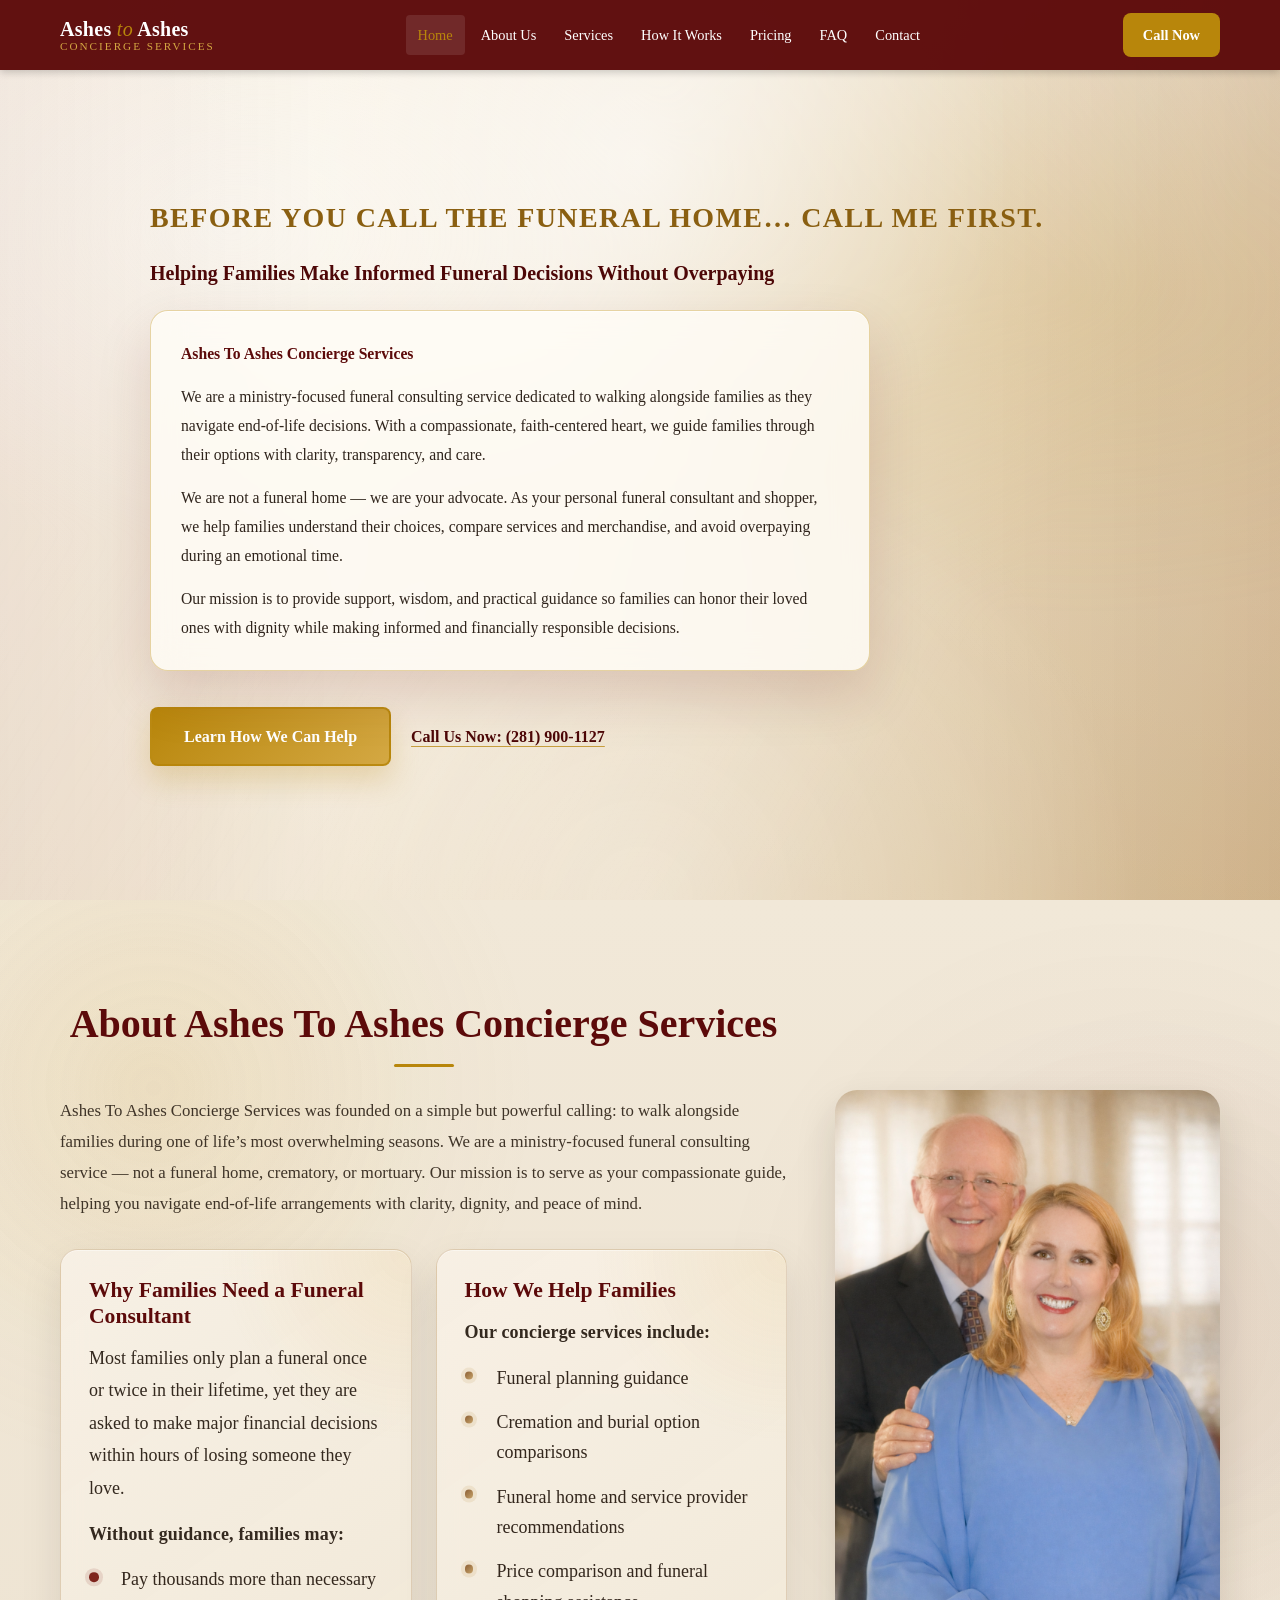
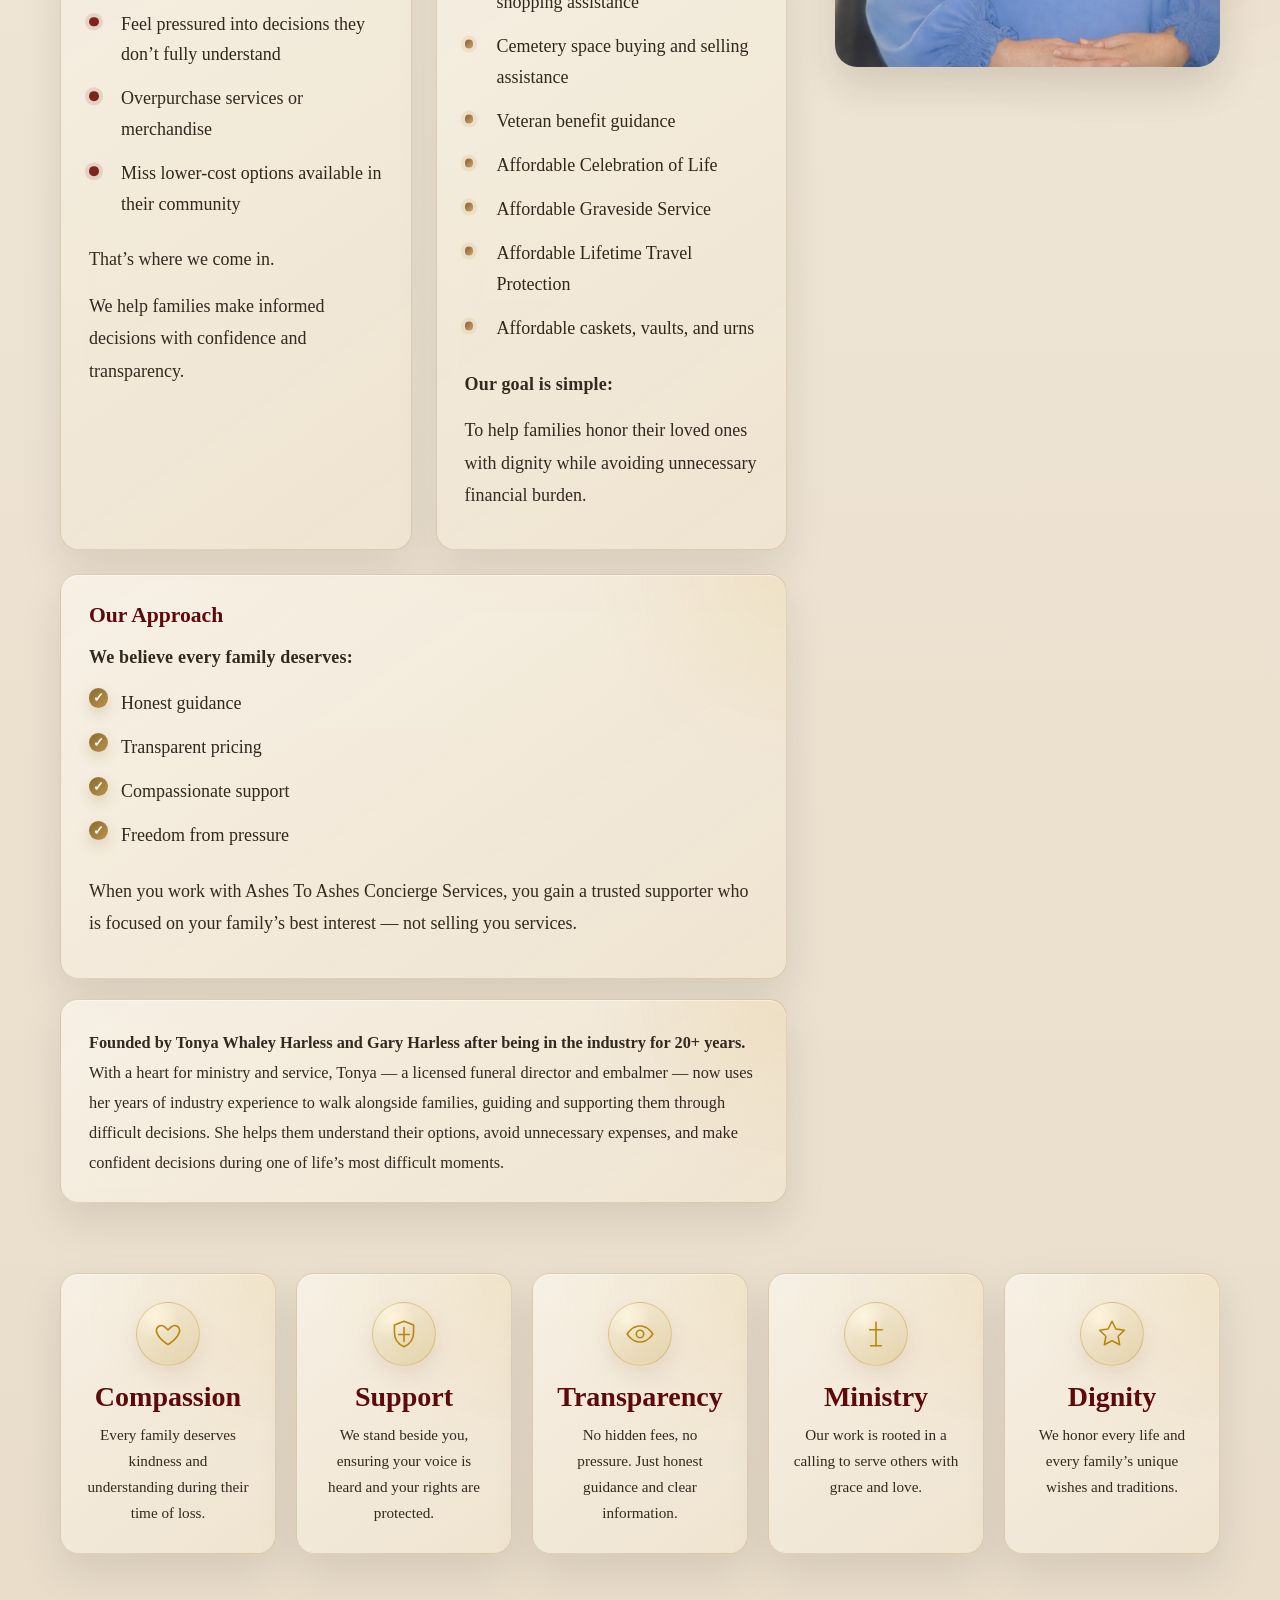
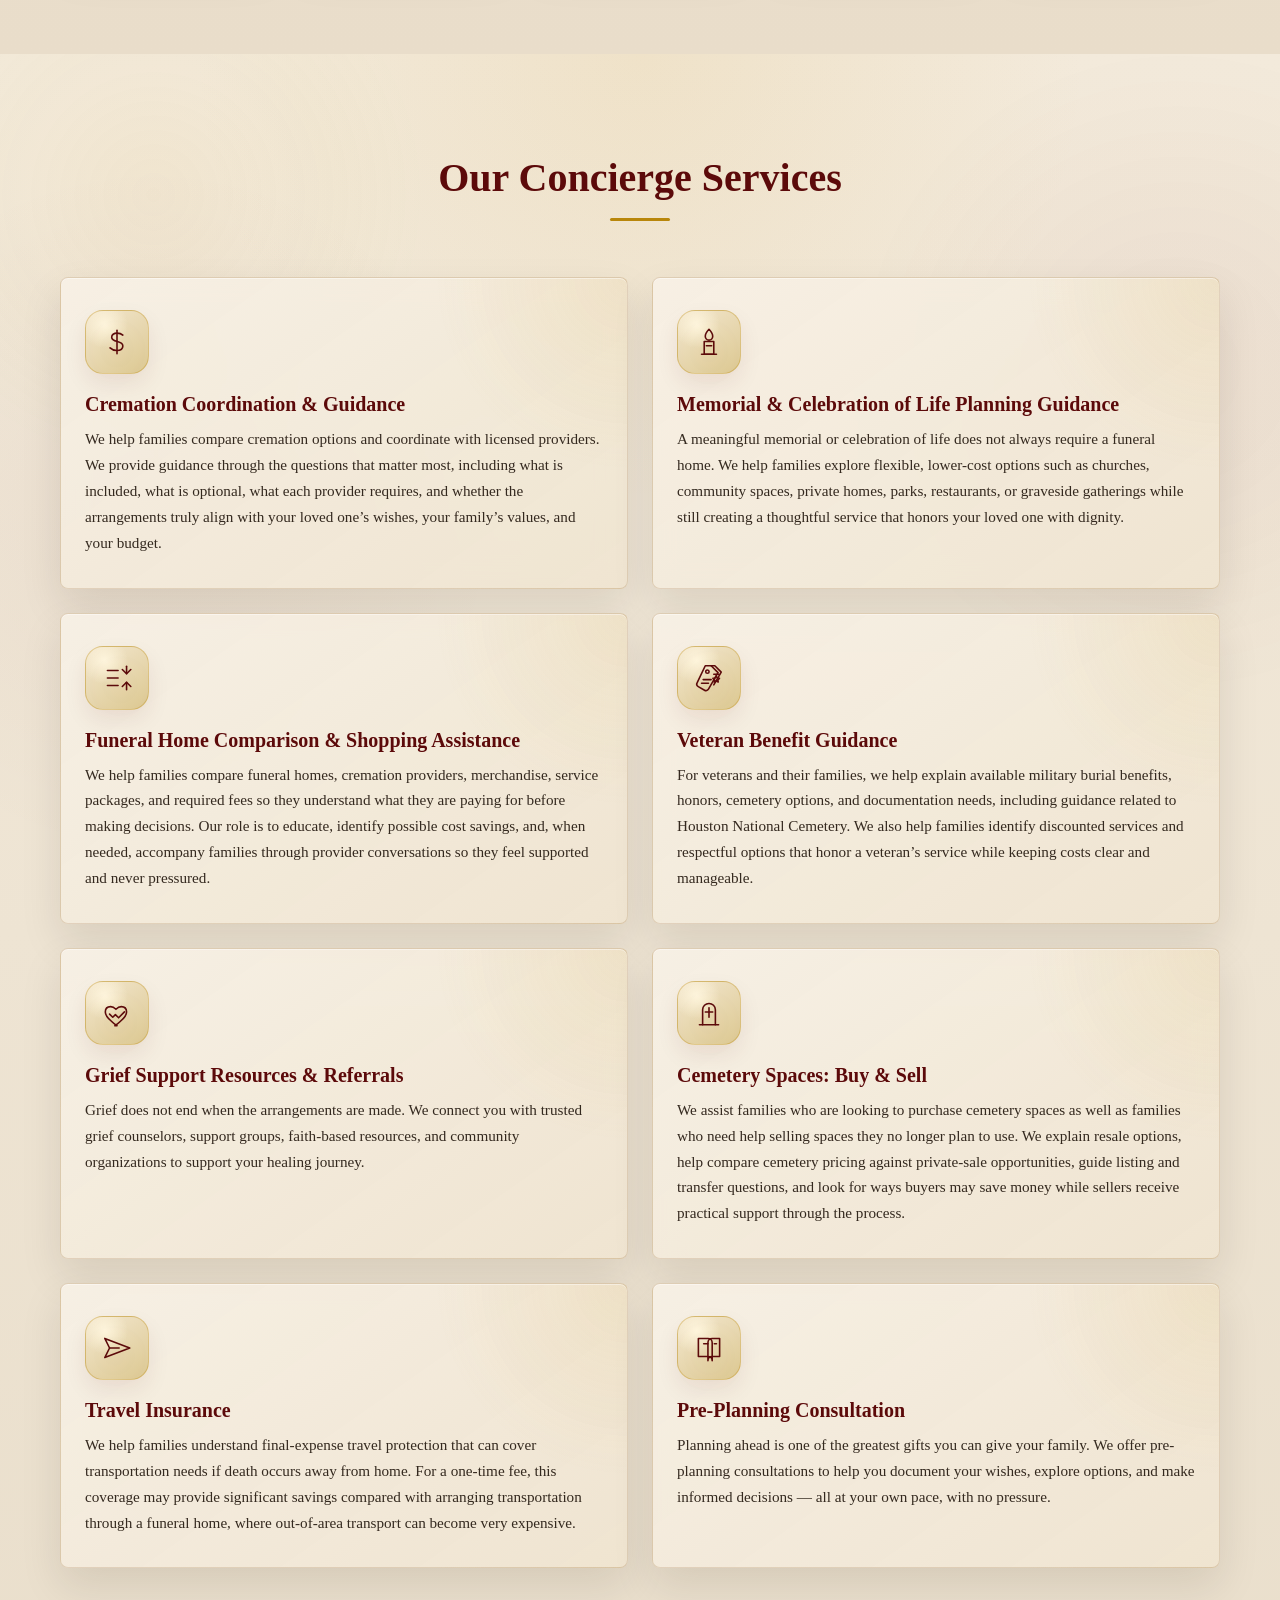
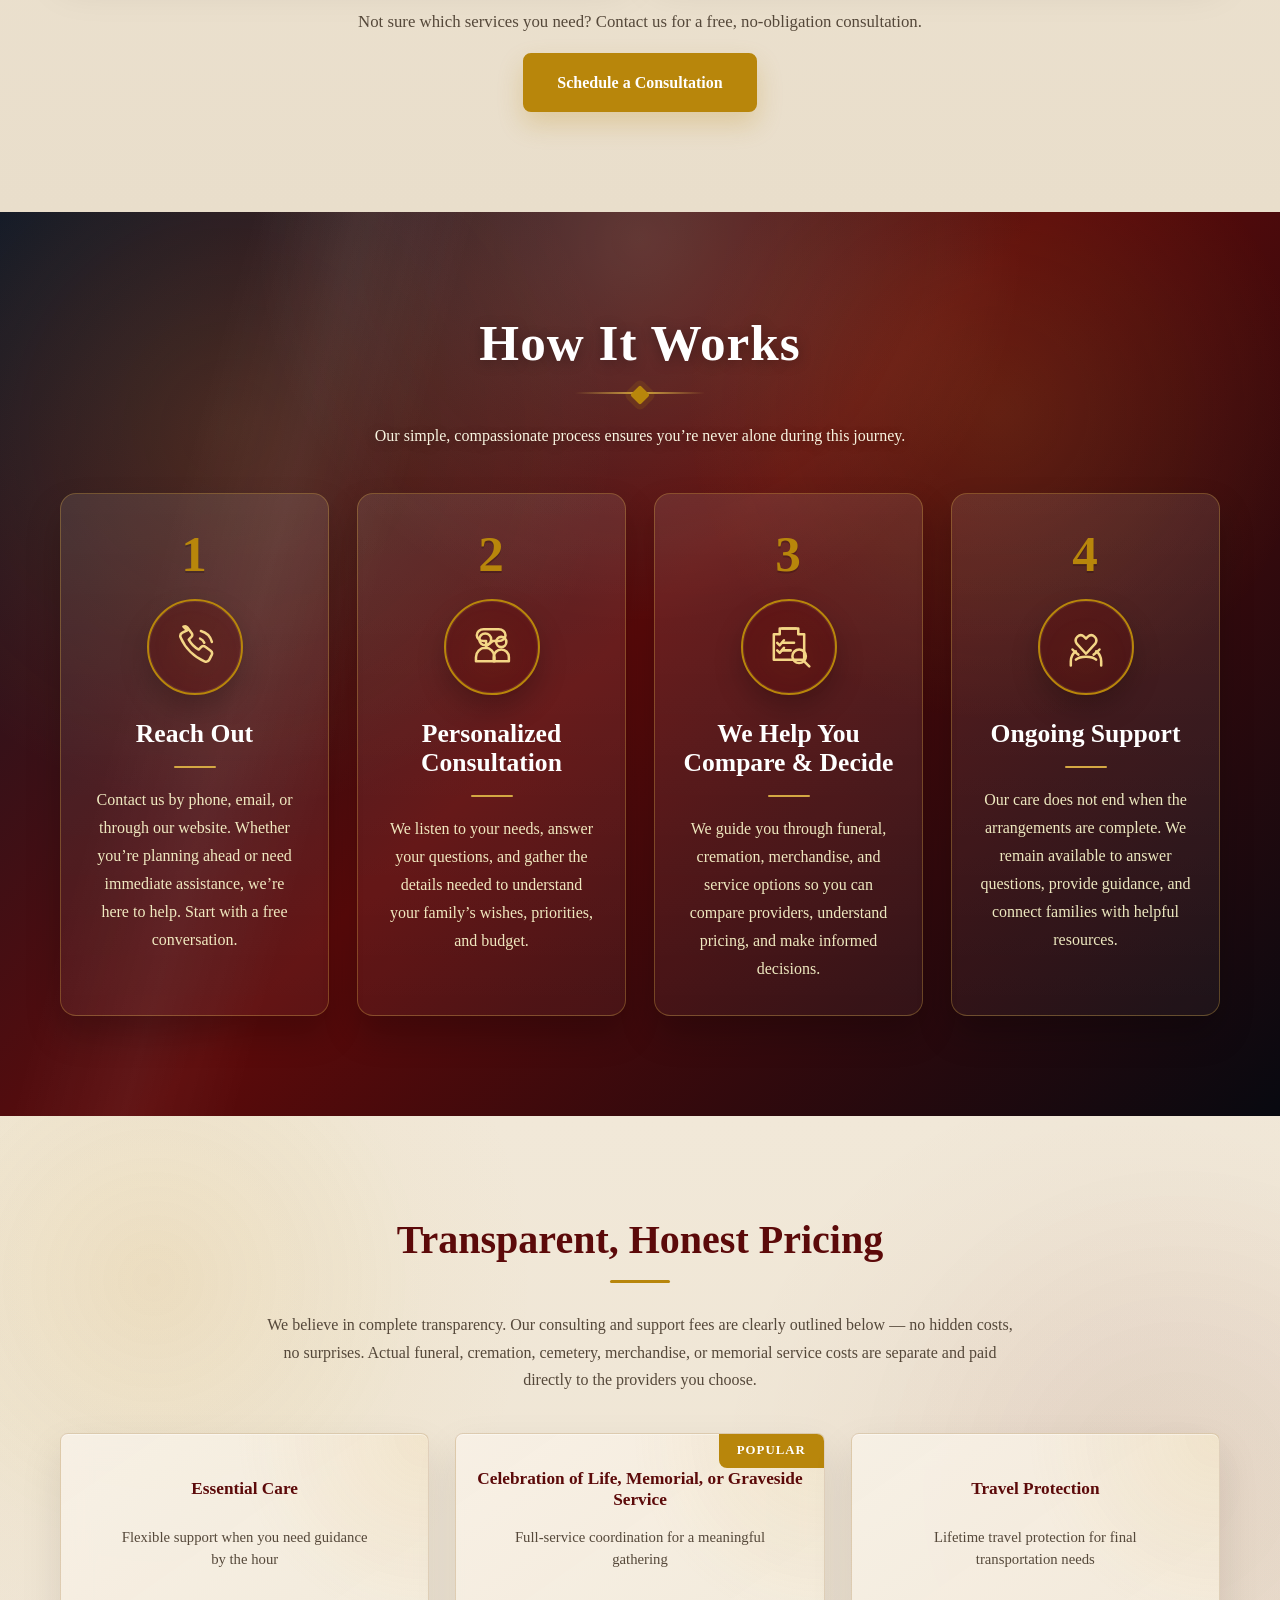
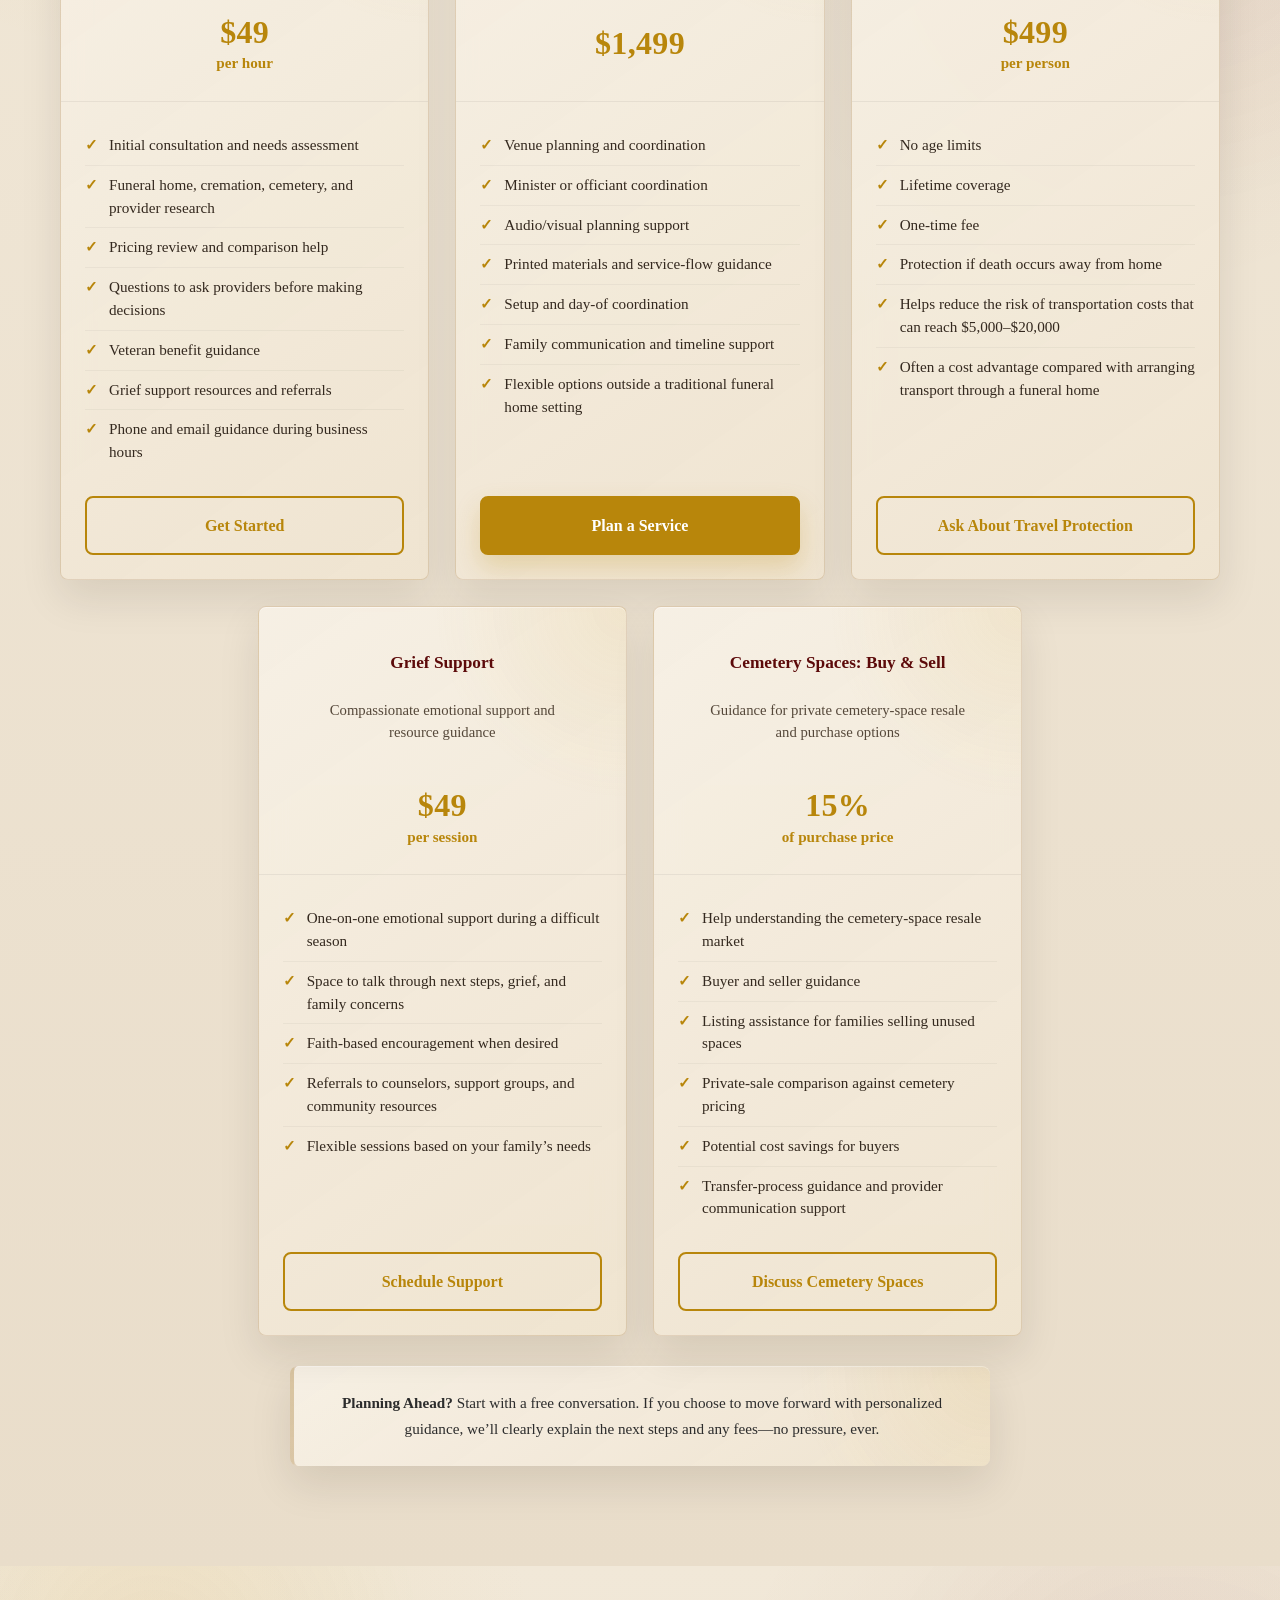
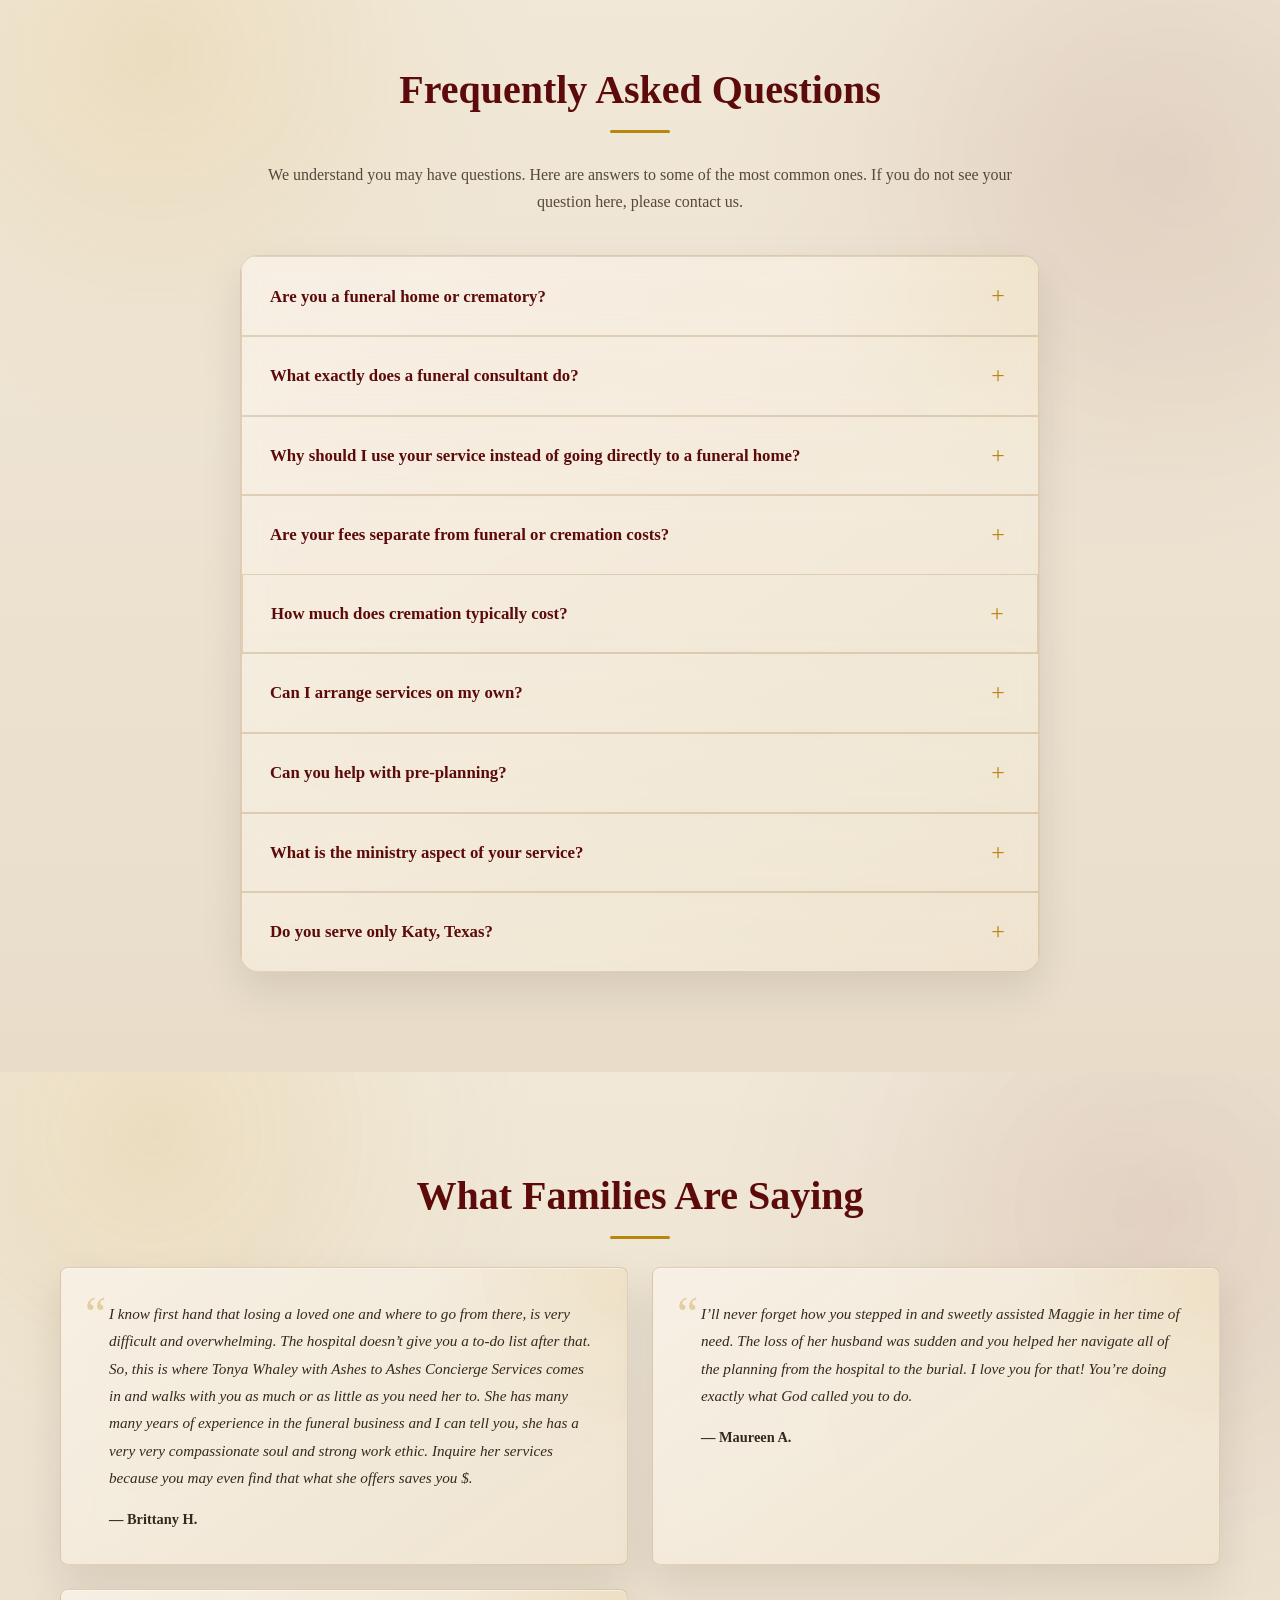
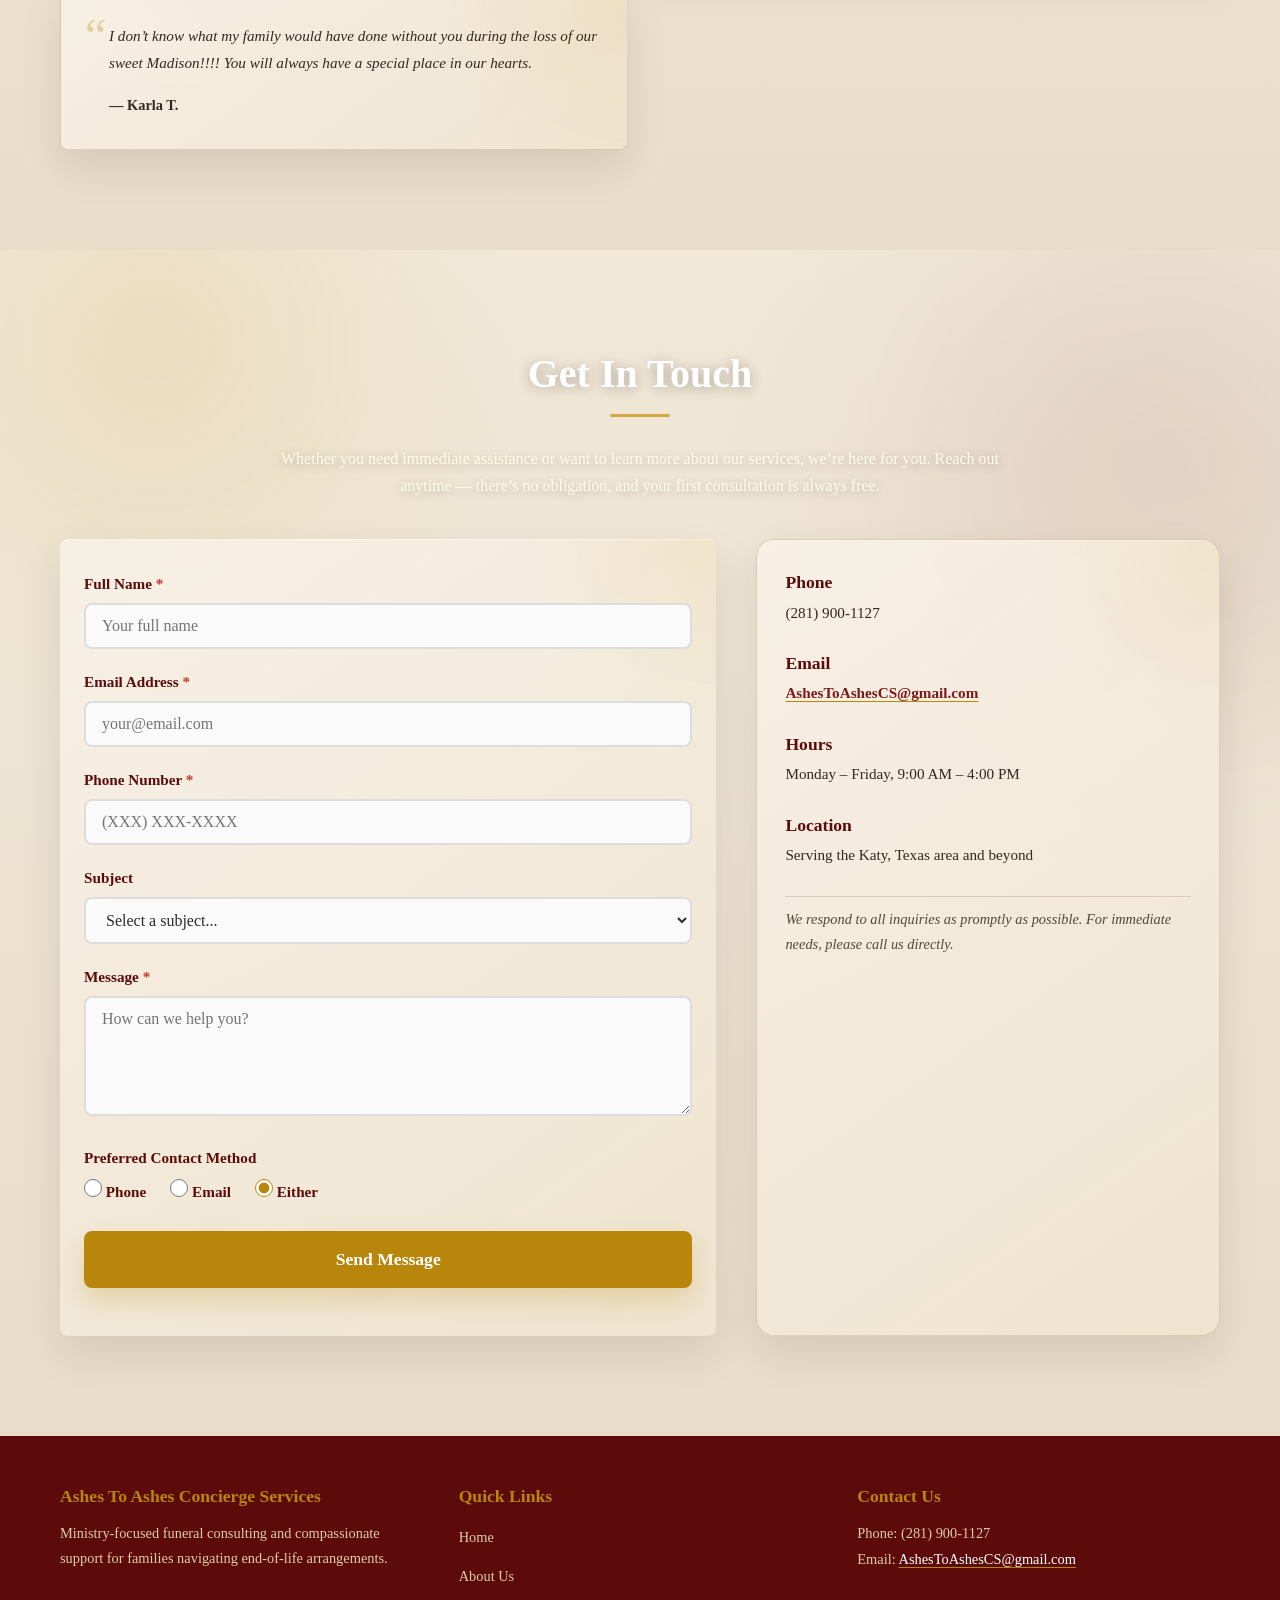
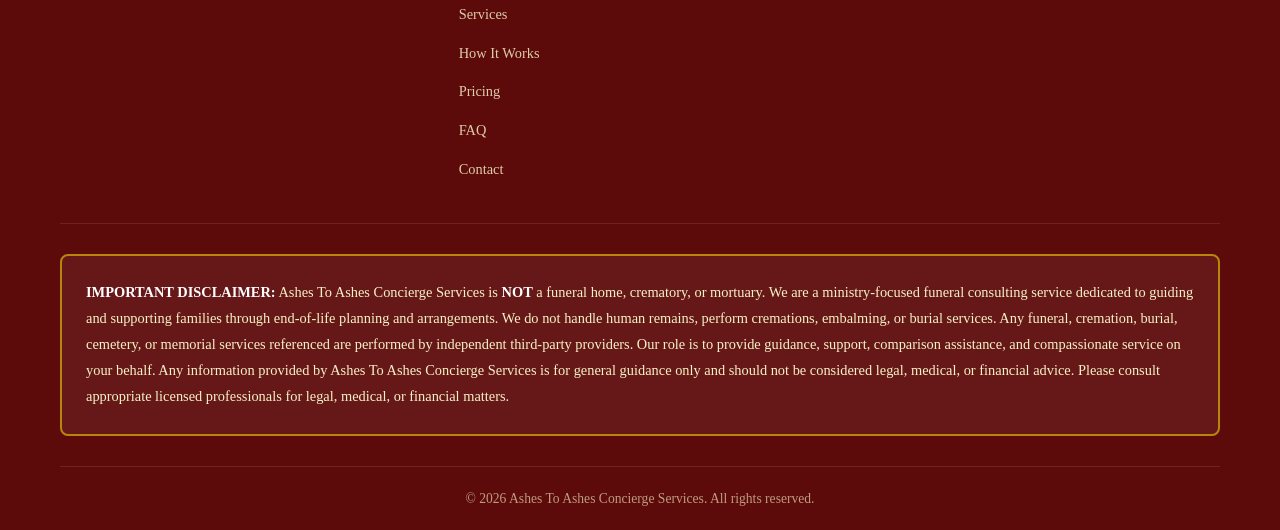
<file: index.html>
<!DOCTYPE html>
<html lang="en">
<head>
  <meta charset="UTF-8">
  <meta name="viewport" content="width=device-width, initial-scale=1.0">
  <meta
    name="description"
    content="Ashes To Ashes Concierge Services is a ministry-focused funeral consulting service dedicated to helping families navigate end-of-life decisions with clarity, compassion, transparency, and care. Serving the Katy, Texas area and beyond."
  >
  <meta
    name="keywords"
    content="funeral consulting, funeral concierge, end-of-life planning, cremation guidance, burial options, funeral shopping, Katy Texas, ministry support"
  >
  <meta name="author" content="Ashes To Ashes Concierge Services">
  <title>Ashes To Ashes Concierge Services — Funeral Consulting &amp; Ministry Support</title>
  <link rel="stylesheet" href="css/styles.css?v=20260508-zindex-fix">
</head>
<body>

  <!-- ========== HEADER / NAVIGATION ========== -->
  <header class="site-header" id="site-header">
    <nav class="navbar" aria-label="Main Navigation">
      <div class="nav-container">
        <a
          href="#home"
          class="nav-logo"
          aria-label="Ashes To Ashes Concierge Services - Home"
        >
          <span class="logo-text">Ashes <span class="logo-accent">to</span> Ashes</span>
          <span class="logo-sub">Concierge Services</span>
        </a>

        <button
          class="hamburger"
          id="hamburger"
          aria-label="Toggle navigation menu"
          aria-expanded="false"
        >
          <span class="hamburger-line"></span>
          <span class="hamburger-line"></span>
          <span class="hamburger-line"></span>
        </button>

        <ul class="nav-links" id="nav-links" role="menubar">
          <li role="none"><a href="#home" class="nav-link active" role="menuitem">Home</a></li>
          <li role="none"><a href="#about" class="nav-link" role="menuitem">About Us</a></li>
          <li role="none"><a href="#services" class="nav-link" role="menuitem">Services</a></li>
          <li role="none"><a href="#how-it-works" class="nav-link" role="menuitem">How It Works</a></li>
          <li role="none"><a href="#pricing" class="nav-link" role="menuitem">Pricing</a></li>
          <li role="none"><a href="#faq" class="nav-link" role="menuitem">FAQ</a></li>
          <li role="none"><a href="#contact" class="nav-link" role="menuitem">Contact</a></li>
        </ul>

        <a href="#contact" class="nav-cta" aria-label="Contact us">Call Now</a>
      </div>
    </nav>
  </header>

  <main>

    <!-- ========== HERO / HOME SECTION ========== -->
    <section class="hero" id="home">
  <div class="hero-overlay"></div>
  <div class="hero-content">
    <p class="hero-tagline">Before You Call the Funeral Home… Call Me First.</p>

    <h1 class="hero-headline">
      Helping Families Make Informed Funeral Decisions Without Overpaying
    </h1>

    <div class="hero-copy-wrap">

      <div class="hero-highlight-card">
            <p><strong>Ashes To Ashes Concierge Services</strong></p>
            <p>
                We are a ministry-focused funeral consulting service dedicated to walking alongside families as they navigate end-of-life decisions. With a compassionate, faith-centered heart, we guide families through their options with clarity, transparency, and care.
            </p>
            <p>
                We are not a funeral home — we are your advocate. As your personal funeral consultant and shopper, we help families understand their choices, compare services and merchandise, and avoid overpaying during an emotional time.
            </p>
            <p>
                Our mission is to provide support, wisdom, and practical guidance so families can honor their loved ones with dignity while making informed and financially responsible decisions.
            </p>
      </div>
    </div>

    <div class="hero-ctas">
      <a href="#services" class="btn btn-primary">Learn How We Can Help</a>
      <span class="hero-phone-link">Call Us Now: (281) 900-1127</span>
    </div>
  </div>
</section>

    <!-- ========== ABOUT US SECTION ========== -->
  <section class="section section-about" id="about">
  <div class="container">
    <div class="about-grid">
      <div class="about-text">
        <h2 class="section-heading">About Ashes To Ashes Concierge Services</h2>

        <p class="about-intro">
          Ashes To Ashes Concierge Services was founded on a simple but powerful calling:
          to walk alongside families during one of life’s most overwhelming seasons.
          We are a ministry-focused funeral consulting service — not a funeral home,
          crematory, or mortuary. Our mission is to serve as your compassionate guide,
          helping you navigate end-of-life arrangements with clarity, dignity, and peace of mind.
        </p>

        <div class="about-card-grid">
          <article class="about-card">
            <h3>Why Families Need a Funeral Consultant</h3>
            <p>
              Most families only plan a funeral once or twice in their lifetime, yet they are
              asked to make major financial decisions within hours of losing someone they love.
            </p>

            <p class="card-label">Without guidance, families may:</p>
            <ul class="about-list about-list-accent">
              <li>Pay thousands more than necessary</li>
              <li>Feel pressured into decisions they don’t fully understand</li>
              <li>Overpurchase services or merchandise</li>
              <li>Miss lower-cost options available in their community</li>
            </ul>

            <p>That’s where we come in.</p>
            <p>We help families make informed decisions with confidence and transparency.</p>
          </article>

          <article class="about-card">
            <h3>How We Help Families</h3>
            <p class="card-label">Our concierge services include:</p>
            <ul class="about-list about-list-soft">
              <li>Funeral planning guidance</li>
              <li>Cremation and burial option comparisons</li>
              <li>Funeral home and service provider recommendations</li>
              <li>Price comparison and funeral shopping assistance</li>
              <li>Cemetery space buying and selling assistance</li>
              <li>Veteran benefit guidance</li>
              <li>Affordable Celebration of Life</li>
              <li>Affordable Graveside Service</li>
              <li>Affordable Lifetime Travel Protection</li>
              <li>Affordable caskets, vaults, and urns</li>
            </ul>

            <p class="card-label">Our goal is simple:</p>
            <p>
              To help families honor their loved ones with dignity while avoiding unnecessary
              financial burden.
            </p>
          </article>
        </div>

        <article class="about-card about-card-full">
          <h3>Our Approach</h3>
          <p class="card-label">We believe every family deserves:</p>

          <ul class="about-list about-list-check">
            <li>Honest guidance</li>
            <li>Transparent pricing</li>
            <li>Compassionate support</li>
            <li>Freedom from pressure</li>
          </ul>

          <p>
            When you work with Ashes To Ashes Concierge Services, you gain a trusted supporter
            who is focused on your family’s best interest — not selling you services.
          </p>
        </article>

        <article class="about-card about-card-full founder-card">
          <p class="about-founder">
            <strong>Founded by Tonya Whaley Harless and Gary Harless after being in the industry for 20+ years.</strong>
            With a heart for ministry and service, Tonya — a licensed funeral director and embalmer —
            now uses her years of industry experience to walk alongside families, guiding and supporting
            them through difficult decisions. She helps them understand their options, avoid unnecessary
            expenses, and make confident decisions during one of life’s most difficult moments.
          </p>
        </article>
      </div>

      <div class="about-image">
        <img
          src="images/owner-photo.png"
          alt="Tonya Whaley Harless, founder of Ashes To Ashes Concierge Services"
          class="about-photo"
        >
      </div>
    </div>

    <div class="values-grid">
      <div class="value-card">
        <span class="value-icon icon-modern" aria-hidden="true"><svg viewBox="0 0 64 64" focusable="false" role="img"><path d="M32 52S14 41.5 10.5 27.8C8.2 18.7 18.7 12.2 25.7 18.7L32 24.5l6.3-5.8c7-6.5 17.5 0 15.2 9.1C50 41.5 32 52 32 52Z"/></svg></span>
        <h3>Compassion</h3>
        <p>Every family deserves kindness and understanding during their time of loss.</p>
      </div>
      <div class="value-card">
        <span class="value-icon icon-modern" aria-hidden="true"><svg viewBox="0 0 64 64" focusable="false" role="img"><path d="M32 8 50 15v14c0 12.5-7.4 22-18 27-10.6-5-18-14.5-18-27V15l18-7Z"/><path d="M22 33h20"/><path d="M32 20v26"/></svg></span>
        <h3>Support</h3>
        <p>We stand beside you, ensuring your voice is heard and your rights are protected.</p>
      </div>
      <div class="value-card">
        <span class="value-icon icon-modern" aria-hidden="true"><svg viewBox="0 0 64 64" focusable="false" role="img"><path d="M8 32s8.5-15 24-15 24 15 24 15-8.5 15-24 15S8 32 8 32Z"/><circle cx="32" cy="32" r="7"/></svg></span>
        <h3>Transparency</h3>
        <p>No hidden fees, no pressure. Just honest guidance and clear information.</p>
      </div>
      <div class="value-card">
        <span class="value-icon icon-modern" aria-hidden="true"><svg viewBox="0 0 64 64" focusable="false" role="img"><path d="M32 10v44"/><path d="M20 24h24"/><path d="M22 54h20"/></svg></span>
        <h3>Ministry</h3>
        <p>Our work is rooted in a calling to serve others with grace and love.</p>
      </div>
      <div class="value-card">
        <span class="value-icon icon-modern" aria-hidden="true"><svg viewBox="0 0 64 64" focusable="false" role="img"><path d="m32 8 7.2 14.6 16.1 2.3-11.7 11.4 2.8 16L32 44.8 17.6 52.3l2.8-16L8.7 24.9l16.1-2.3L32 8Z"/></svg></span>
        <h3>Dignity</h3>
        <p>We honor every life and every family’s unique wishes and traditions.</p>
      </div>
    </div>
  </div>
</section>

    <!-- ========== SERVICES SECTION ========== -->
    <section class="section section-services" id="services">
      <div class="container">
        <h2 class="section-heading">Our Concierge Services</h2>
        <p class="section-intro section-intro-empty" aria-hidden="true"></p>

        <div class="services-grid">
          <div class="service-card">
            <span class="service-icon icon-modern" aria-hidden="true"><svg viewBox="0 0 64 64" focusable="false" role="img"><path d="M32 10v44"/><path d="M43 19c-2.7-2.4-6.6-3.7-10.8-3.7-6.1 0-10.2 3.1-10.2 7.7 0 4.8 4.1 6.5 10.6 8 6.8 1.6 10.4 3.6 10.4 8.6 0 5.2-4.7 8.4-11.3 8.4-5 0-9.5-1.7-12.7-4.9"/></svg></span>
            <h3>Cremation Coordination &amp; Guidance</h3>
            <p>We help families compare cremation options and coordinate with licensed providers.</p>
            <p>We provide guidance through the questions that matter most, including what is included, what is optional, what each provider requires, and whether the arrangements truly align with your loved one’s wishes, your family’s values, and your budget.</p>
          </div>

          <div class="service-card">
            <span class="service-icon icon-modern" aria-hidden="true"><svg viewBox="0 0 64 64" focusable="false" role="img"><path d="M32 8c5 5.4 7 9.4 7 13.2 0 4-3.1 7.3-7 7.3s-7-3.3-7-7.3C25 17.4 27 13.4 32 8Z"/><path d="M23 31h18v24H23z"/><path d="M18 55h28"/><path d="M27 39h10"/></svg></span>
            <h3>Memorial &amp; Celebration of Life Planning Guidance</h3>
            <p>A meaningful memorial or celebration of life does not always require a funeral home. We help families explore flexible, lower-cost options such as churches, community spaces, private homes, parks, restaurants, or graveside gatherings while still creating a thoughtful service that honors your loved one with dignity.</p>
          </div>

          <div class="service-card">
            <span class="service-icon icon-modern" aria-hidden="true"><svg viewBox="0 0 64 64" focusable="false" role="img"><path d="M14 18h20"/><path d="M14 32h20"/><path d="M14 46h20"/><path d="M42 16l8 8 8-8"/><path d="M50 24V10"/><path d="M58 48l-8-8-8 8"/><path d="M50 40v14"/></svg></span>
            <h3>Funeral Home Comparison &amp; Shopping Assistance</h3>
            <p>We help families compare funeral homes, cremation providers, merchandise, service packages, and required fees so they understand what they are paying for before making decisions. Our role is to educate, identify possible cost savings, and, when needed, accompany families through provider conversations so they feel supported and never pressured.</p>
          </div>

          <div class="service-card">
            <span class="service-icon icon-modern" aria-hidden="true"><svg viewBox="0 0 64 64" focusable="false" role="img"><path d="M25 9h11l13 13-18 31c-1.5 2.6-4.8 3.5-7.4 2L11.8 48.2c-2.6-1.5-3.5-4.8-2-7.4L25 9Z"/><path d="M36 9h7l12 12-14 24"/><circle cx="29" cy="20" r="3.2"/><path d="M21 35h15"/><path d="M18 42h13"/><path d="M41 25h9"/><path d="m43.5 32 2-3.8 2 3.8 4.2.6-3 2.9.7 4.1-3.9-2-3.8 2 .7-4.1-3-2.9 4.1-.6Z"/></svg></span>
            <h3>Veteran Benefit Guidance</h3>
            <p>For veterans and their families, we help explain available military burial benefits, honors, cemetery options, and documentation needs, including guidance related to Houston National Cemetery. We also help families identify discounted services and respectful options that honor a veteran’s service while keeping costs clear and manageable.</p>
          </div>

          <div class="service-card">
            <span class="service-icon icon-modern" aria-hidden="true"><svg viewBox="0 0 64 64" focusable="false" role="img"><path d="M32 56s-6-4-10-8c-6-5-12-10-12-18 0-6 4-10 10-10 4 0 7 2 10 5 3-3 6-5 10-5 6 0 10 4 10 10 0 8-6 13-12 18-4 4-10 8-10 8z"/><path d="M18 34l6 6 5-5 6 6 11-11" fill="none" stroke="currentColor" stroke-width="3" stroke-linecap="round" stroke-linejoin="round"/></svg></span>
            <h3>Grief Support Resources &amp; Referrals</h3>
            <p>Grief does not end when the arrangements are made. We connect you with trusted grief counselors, support groups, faith-based resources, and community organizations to support your healing journey.</p>
          </div>

          <div class="service-card">
            <span class="service-icon icon-modern" aria-hidden="true"><svg viewBox="0 0 64 64" focusable="false" role="img"><path d="M20 54V26c0-6.6 5.4-12 12-12s12 5.4 12 12v28"/><path d="M14 54h36"/><path d="M32 22v18"/><path d="M25 30h14"/></svg></span>
            <h3>Cemetery Spaces: Buy &amp; Sell</h3>
            <p>We assist families who are looking to purchase cemetery spaces as well as families who need help selling spaces they no longer plan to use. We explain resale options, help compare cemetery pricing against private-sale opportunities, guide listing and transfer questions, and look for ways buyers may save money while sellers receive practical support through the process.</p>
          </div>

          <div class="service-card">
            <span class="service-icon icon-modern" aria-hidden="true"><svg viewBox="0 0 64 64" focusable="false" role="img"><path d="M56 32 9 14l9 18-9 18 47-18Z"/><path d="M18 32h18"/></svg></span>
            <h3>Travel Insurance</h3>
            <p>We help families understand final-expense travel protection that can cover transportation needs if death occurs away from home. For a one-time fee, this coverage may provide significant savings compared with arranging transportation through a funeral home, where out-of-area transport can become very expensive.</p>
          </div>

          <div class="service-card">
            <span class="service-icon icon-modern" aria-hidden="true"><svg viewBox="0 0 64 64" focusable="false" role="img"><path d="M12 14h18c4.4 0 8 3.6 8 8v34c0-4.4-3.6-8-8-8H12V14Z"/><path d="M52 14H38c-4.4 0-8 3.6-8 8v34c0-4.4 3.6-8 8-8h14V14Z"/><path d="M22 24h8"/><path d="M42 24h4"/></svg></span>
            <h3>Pre-Planning Consultation</h3>
            <p>Planning ahead is one of the greatest gifts you can give your family. We offer pre-planning consultations to help you document your wishes, explore options, and make informed decisions — all at your own pace, with no pressure.</p>
          </div>
        </div>

        <div class="section-cta">
          <p>Not sure which services you need? Contact us for a free, no-obligation consultation.</p>
          <a href="#contact" class="btn btn-primary">Schedule a Consultation</a>
        </div>
      </div>
    </section>

    <!-- ========== HOW IT WORKS SECTION ========== -->
    <section class="section section-how-it-works" id="how-it-works">
      <div class="container">
        <h2 class="section-heading section-heading-light">How It Works</h2>
        <p class="section-intro section-intro-light">Our simple, compassionate process ensures you’re never alone during this journey.</p>

        <div class="steps-grid steps-grid-luxury">
          <div class="step-card step-card-luxury">
            <span class="step-number">1</span>
            <span class="step-icon step-icon-luxury" aria-hidden="true">
              <svg viewBox="0 0 64 64" focusable="false" role="img">
                <path d="M22.7 12.2 17.1 15c-2.1 1.1-3 3.6-2.1 5.8 5.2 12.2 16 23 28.2 28.2 2.2.9 4.7 0 5.8-2.1l2.8-5.6c.8-1.7.3-3.7-1.2-4.8l-6.4-4.8c-1.4-1.1-3.4-1-4.7.2l-3.1 3.1c-5-2.7-9.1-6.8-11.8-11.8l3.1-3.1c1.2-1.3 1.3-3.2.2-4.7l-4.8-6.4c-1.1-1.5-3.1-2-4.8-1.2Z"/>
                <path d="M39 13c6.6 1.7 11.3 6.4 13 13"/>
                <path d="M38 22c2.4.9 4.1 2.6 5 5"/>
              </svg>
            </span>
            <h3>Reach Out</h3>
            <span class="step-divider" aria-hidden="true"></span>
            <p>Contact us by phone, email, or through our website. Whether you’re planning ahead or need immediate assistance, we’re here to help. Start with a free conversation.</p>
          </div>

          <div class="step-card step-card-luxury">
            <span class="step-number">2</span>
            <span class="step-icon step-icon-luxury" aria-hidden="true">
              <svg viewBox="0 0 64 64" focusable="false" role="img">
                <path d="M24 33c-6.1 0-11 4.9-11 11v5h22v-5c0-6.1-4.9-11-11-11Z"/>
                <circle cx="24" cy="23" r="7"/>
                <path d="M43 35c-4.9 0-9 4-9 9v5h18v-5c0-5-4-9-9-9Z"/>
                <circle cx="43" cy="26" r="6"/>
                <path d="M22 11h18c4.4 0 8 3.1 8 7s-3.6 7-8 7h-7l-8 6v-6h-3c-4.4 0-8-3.1-8-7s3.6-7 8-7Z"/>
              </svg>
            </span>
            <h3>Personalized Consultation</h3>
            <span class="step-divider" aria-hidden="true"></span>
            <p>We listen to your needs, answer your questions, and gather the details needed to understand your family’s wishes, priorities, and budget.</p>
          </div>

          <div class="step-card step-card-luxury">
            <span class="step-number">3</span>
            <span class="step-icon step-icon-luxury" aria-hidden="true">
              <svg viewBox="0 0 64 64" focusable="false" role="img">
                <path d="M21 10h22v7h7v30H14V17h7v-7Z"/>
                <path d="M24 10h16"/>
                <path d="M24 27h14"/>
                <path d="M24 36h10"/>
                <path d="m18 27 3 3 5-6"/>
                <path d="m18 36 3 3 5-6"/>
                <circle cx="44" cy="43" r="8"/>
                <path d="m50 49 6 6"/>
              </svg>
            </span>
            <h3>We Help You Compare &amp; Decide</h3>
            <span class="step-divider" aria-hidden="true"></span>
            <p>We guide you through funeral, cremation, merchandise, and service options so you can compare providers, understand pricing, and make informed decisions.</p>
          </div>

          <div class="step-card step-card-luxury">
            <span class="step-number">4</span>
            <span class="step-icon step-icon-luxury" aria-hidden="true">
              <svg viewBox="0 0 64 64" focusable="false" role="img">
                <path d="M20 37c-4 3-6 7.2-6 12v5"/>
                <path d="M44 37c4 3 6 7.2 6 12v5"/>
                <path d="M20 47c4.7-4.7 19.3-4.7 24 0"/>
                <path d="M21 28c-4-6.2 3.4-13.3 9-8l2 2 2-2c5.6-5.3 13 1.8 9 8L32 40 21 28Z"/>
                <path d="M16 35c2.2 2.5 4.5 4.5 7 6"/>
                <path d="M48 35c-2.2 2.5-4.5 4.5-7 6"/>
              </svg>
            </span>
            <h3>Ongoing Support</h3>
            <span class="step-divider" aria-hidden="true"></span>
            <p>Our care does not end when the arrangements are complete. We remain available to answer questions, provide guidance, and connect families with helpful resources.</p>
          </div>
        </div>
      </div>
    </section>

    <!-- ========== PRICING SECTION ========== -->
    <section class="section section-pricing" id="pricing">
      <div class="container">
        <h2 class="section-heading">Transparent, Honest Pricing</h2>
        <p class="section-intro">
          We believe in complete transparency. Our consulting and support fees are clearly outlined below — no hidden costs, no surprises. Actual funeral, cremation, cemetery, merchandise, or memorial service costs are separate and paid directly to the providers you choose.
        </p>

        <div class="pricing-grid pricing-grid-expanded">
          <div class="pricing-card">
            <div class="pricing-header">
              <h3>Essential Care</h3>
              <p class="pricing-subtitle">Flexible support when you need guidance by the hour</p>
              <p class="pricing-price"><span class="price-main">$49</span><span class="price-unit">per hour</span></p>
            </div>
            <ul class="pricing-features">
              <li>Initial consultation and needs assessment</li>
              <li>Funeral home, cremation, cemetery, and provider research</li>
              <li>Pricing review and comparison help</li>
              <li>Questions to ask providers before making decisions</li>
              <li>Veteran benefit guidance</li>
              <li>Grief support resources and referrals</li>
              <li>Phone and email guidance during business hours</li>
            </ul>
            <a href="#contact" class="btn btn-outline">Get Started</a>
          </div>

          <div class="pricing-card pricing-card-featured">
            <div class="pricing-badge">Popular</div>
            <div class="pricing-header">
              <h3>Celebration of Life, Memorial, or Graveside Service</h3>
              <p class="pricing-subtitle">Full-service coordination for a meaningful gathering</p>
              <p class="pricing-price"><span class="price-main">$1,499</span></p>
            </div>
            <ul class="pricing-features">
              <li>Venue planning and coordination</li>
              <li>Minister or officiant coordination</li>
              <li>Audio/visual planning support</li>
              <li>Printed materials and service-flow guidance</li>
              <li>Setup and day-of coordination</li>
              <li>Family communication and timeline support</li>
              <li>Flexible options outside a traditional funeral home setting</li>
            </ul>
            <a href="#contact" class="btn btn-primary">Plan a Service</a>
          </div>

          <div class="pricing-card">
            <div class="pricing-header">
              <h3>Travel Protection</h3>
              <p class="pricing-subtitle">Lifetime travel protection for final transportation needs</p>
              <p class="pricing-price"><span class="price-main">$499</span><span class="price-unit">per person</span></p>
            </div>
            <ul class="pricing-features">
              <li>No age limits</li>
              <li>Lifetime coverage</li>
              <li>One-time fee</li>
              <li>Protection if death occurs away from home</li>
              <li>Helps reduce the risk of transportation costs that can reach $5,000–$20,000</li>
              <li>Often a cost advantage compared with arranging transport through a funeral home</li>
            </ul>
            <a href="#contact" class="btn btn-outline">Ask About Travel Protection</a>
          </div>

          <div class="pricing-card">
            <div class="pricing-header">
              <h3>Grief Support</h3>
              <p class="pricing-subtitle">Compassionate emotional support and resource guidance</p>
              <p class="pricing-price"><span class="price-main">$49</span><span class="price-unit">per session</span></p>
            </div>
            <ul class="pricing-features">
              <li>One-on-one emotional support during a difficult season</li>
              <li>Space to talk through next steps, grief, and family concerns</li>
              <li>Faith-based encouragement when desired</li>
              <li>Referrals to counselors, support groups, and community resources</li>
              <li>Flexible sessions based on your family’s needs</li>
            </ul>
            <a href="#contact" class="btn btn-outline">Schedule Support</a>
          </div>

          <div class="pricing-card">
            <div class="pricing-header">
              <h3>Cemetery Spaces: Buy &amp; Sell</h3>
              <p class="pricing-subtitle">Guidance for private cemetery-space resale and purchase options</p>
              <p class="pricing-price"><span class="price-main">15%</span><span class="price-unit">of purchase price</span></p>
            </div>
            <ul class="pricing-features">
              <li>Help understanding the cemetery-space resale market</li>
              <li>Buyer and seller guidance</li>
              <li>Listing assistance for families selling unused spaces</li>
              <li>Private-sale comparison against cemetery pricing</li>
              <li>Potential cost savings for buyers</li>
              <li>Transfer-process guidance and provider communication support</li>
            </ul>
            <a href="#contact" class="btn btn-outline">Discuss Cemetery Spaces</a>
          </div>
        </div>

        <div class="pricing-preplanning">
          <p><strong>Planning Ahead?</strong> Start with a free conversation. If you choose to move forward with personalized guidance, we’ll clearly explain the next steps and any fees—no pressure, ever.</p>
        </div>
      </div>
    </section>

    <!-- ========== FAQ SECTION ========== -->
    <section class="section section-faq" id="faq">
      <div class="container">
        <h2 class="section-heading">Frequently Asked Questions</h2>
        <p class="section-intro">We understand you may have questions. Here are answers to some of the most common ones. If you do not see your question here, please contact us.</p>

        <div class="faq-list">
          <div class="faq-item">
            <button class="faq-question" aria-expanded="false">
              <span>Are you a funeral home or crematory?</span>
              <span class="faq-icon" aria-hidden="true">+</span>
            </button>
            <div class="faq-answer" role="region">
              <p>No. Ashes To Ashes Concierge Services is not a funeral home, crematory, or mortuary. We are a ministry-focused funeral consulting service that helps families understand options, compare providers, and make informed decisions.</p>
            </div>
          </div>

          <div class="faq-item">
            <button class="faq-question" aria-expanded="false">
              <span>What exactly does a funeral consultant do?</span>
              <span class="faq-icon" aria-hidden="true">+</span>
            </button>
            <div class="faq-answer" role="region">
              <p>We help families navigate end-of-life arrangements with clarity and confidence. That includes explaining options, comparing services and merchandise, helping families avoid unnecessary costs, and providing compassionate support during a difficult time.</p>
            </div>
          </div>

          <div class="faq-item">
            <button class="faq-question" aria-expanded="false">
              <span>Why should I use your service instead of going directly to a funeral home?</span>
              <span class="faq-icon" aria-hidden="true">+</span>
            </button>
            <div class="faq-answer" role="region">
              <p>Most families do not make funeral decisions often, and they may be asked to make major financial decisions very quickly. We help you understand your choices, compare providers, and avoid overpaying so you can make informed decisions without feeling pressured.</p>
            </div>
          </div>

          <div class="faq-item">
            <button class="faq-question" aria-expanded="false">
              <span>Are your fees separate from funeral or cremation costs?</span>
              <span class="faq-icon" aria-hidden="true">+</span>
            </button>
            <div class="faq-answer" role="region">
              <p>Yes. Our fees are for consulting, guidance, and support. Funeral, cremation, cemetery, and related service costs are separate and paid directly to the providers you choose.</p>
            </div>

          <div class="faq-item">
            <button class="faq-question" aria-expanded="false">
              <span>How much does cremation typically cost?</span>
              <span class="faq-icon" aria-hidden="true">+</span>
            </button>
            <div class="faq-answer" role="region">
              <p>Cremation costs can vary by provider, service type, merchandise, and family preferences, but many cremation arrangements commonly range from $1,295 – $4,095. We help families compare options clearly so they understand what is included before making decisions.</p>
            </div>
          </div>
          </div>

          <div class="faq-item">
            <button class="faq-question" aria-expanded="false">
              <span>Can I arrange services on my own?</span>
              <span class="faq-icon" aria-hidden="true">+</span>
            </button>
            <div class="faq-answer" role="region">
              <p>Absolutely. Our service is optional. We are here for families who want additional support, guidance, and help comparing options during an emotional season.</p>
            </div>
          </div>

          <div class="faq-item">
            <button class="faq-question" aria-expanded="false">
              <span>Can you help with pre-planning?</span>
              <span class="faq-icon" aria-hidden="true">+</span>
            </button>
            <div class="faq-answer" role="region">
              <p>Yes. We offer pre-planning consultations to help individuals and families document wishes, explore options, and make thoughtful decisions ahead of time.</p>
            </div>
          </div>

          <div class="faq-item">
            <button class="faq-question" aria-expanded="false">
              <span>What is the ministry aspect of your service?</span>
              <span class="faq-icon" aria-hidden="true">+</span>
            </button>
            <div class="faq-answer" role="region">
              <p>Our work is rooted in compassion, service, and faith-centered care. We seek to walk alongside families with grace, wisdom, and practical support while respecting each family’s personal beliefs and preferences.</p>
            </div>
          </div>

          <div class="faq-item">
            <button class="faq-question" aria-expanded="false">
              <span>Do you serve only Katy, Texas?</span>
              <span class="faq-icon" aria-hidden="true">+</span>
            </button>
            <div class="faq-answer" role="region">
              <p>We serve the Katy, Texas area and beyond. Please contact us to discuss your location and how we may be able to help.</p>
            </div>
          </div>
        </div>
      </div>
    </section>

    <!-- ========== TESTIMONIALS SECTION ========== -->
    <section class="section section-testimonials" id="testimonials">
      <div class="container">
        <h2 class="section-heading">What Families Are Saying</h2>

        <div class="testimonials-grid">
          <div class="testimonial-card">
            <div class="testimonial-quote" aria-label="Testimonial quote">
              <span class="quote-mark" aria-hidden="true">&ldquo;</span>
              <p>I know first hand that losing a loved one and where to go from there, is very difficult and overwhelming. The hospital doesn’t give you a to-do list after that. So, this is where Tonya Whaley with Ashes to Ashes Concierge Services comes in and walks with you as much or as little as you need her to. She has many many years of experience in the funeral business and I can tell you, she has a very very compassionate soul and strong work ethic. Inquire her services because you may even find that what she offers saves you $.</p>
            </div>
            <p class="testimonial-author">— Brittany H.</p>
          </div>

          <div class="testimonial-card">
            <div class="testimonial-quote" aria-label="Testimonial quote">
              <span class="quote-mark" aria-hidden="true">&ldquo;</span>
              <p>I’ll never forget how you stepped in and sweetly assisted Maggie in her time of need. The loss of her husband was sudden and you helped her navigate all of the planning from the hospital to the burial. I love you for that! You’re doing exactly what God called you to do.</p>
            </div>
            <p class="testimonial-author">— Maureen A.</p>
          </div>

          <div class="testimonial-card">
            <div class="testimonial-quote" aria-label="Testimonial quote">
              <span class="quote-mark" aria-hidden="true">&ldquo;</span>
              <p>I don’t know what my family would have done without you during the loss of our sweet Madison!!!! You will always have a special place in our hearts.</p>
            </div>
            <p class="testimonial-author">— Karla T.</p>
          </div>
        </div>
      </div>
    </section>

    <!-- ========== CONTACT SECTION ========== -->
    <section class="section section-contact" id="contact">
      <div class="container">
        <h2 class="section-heading section-heading-light">Get In Touch</h2>
        <p class="section-intro section-intro-light">Whether you need immediate assistance or want to learn more about our services, we’re here for you. Reach out anytime — there’s no obligation, and your first consultation is always free.</p>

        <div class="contact-grid">
          <form class="contact-form" id="contact-form" novalidate>
            <div class="form-group">
              <label for="contact-name">Full Name <span class="required">*</span></label>
              <input
                type="text"
                id="contact-name"
                name="name"
                required
                placeholder="Your full name"
                autocomplete="name"
              >
              <span class="form-error" id="name-error"></span>
            </div>

            <div class="form-group">
              <label for="contact-email">Email Address <span class="required">*</span></label>
              <input
                type="email"
                id="contact-email"
                name="email"
                required
                placeholder="your@email.com"
                autocomplete="email"
              >
              <span class="form-error" id="email-error"></span>
            </div>

            <div class="form-group">
              <label for="contact-phone">Phone Number <span class="required">*</span></label>
              <input
                type="tel"
                id="contact-phone"
                name="phone"
                required
                placeholder="(XXX) XXX-XXXX"
                autocomplete="tel"
              >
              <span class="form-error" id="phone-error"></span>
            </div>

            <div class="form-group">
              <label for="contact-subject">Subject</label>
              <select id="contact-subject" name="subject">
                <option value="">Select a subject...</option>
                <option value="immediate-need">Immediate Need</option>
                <option value="pre-planning">Pre-Planning</option>
                <option value="general-inquiry">General Inquiry</option>
                <option value="pricing-question">Pricing Question</option>
                <option value="other">Other</option>
              </select>
            </div>

            <div class="form-group">
              <label for="contact-message">Message <span class="required">*</span></label>
              <textarea
                id="contact-message"
                name="message"
                rows="5"
                required
                placeholder="How can we help you?"
              ></textarea>
              <span class="form-error" id="message-error"></span>
            </div>

            <fieldset class="form-group form-group-radio">
              <legend>Preferred Contact Method</legend>
              <div class="radio-options">
                <label class="radio-label">
                  <input type="radio" name="contact-method" value="phone">
                  Phone
                </label>
                <label class="radio-label">
                  <input type="radio" name="contact-method" value="email">
                  Email
                </label>
                <label class="radio-label">
                  <input type="radio" name="contact-method" value="either" checked>
                  Either
                </label>
              </div>
            </fieldset>

            <button type="submit" class="btn btn-primary btn-submit">Send Message</button>
            <div
              class="form-success"
              id="form-success"
              role="alert"
              aria-live="polite"
            ></div>
          </form>

          <div class="contact-info">
            <div class="contact-info-block">
              <h3>Phone</h3>
              <p>(281) 900-1127</p>
            </div>

            <div class="contact-info-block">
              <h3>Email</h3>
              <p><a href="mailto:AshesToAshesCS@gmail.com">AshesToAshesCS@gmail.com</a></p>
            </div>

            <div class="contact-info-block">
              <h3>Hours</h3>
              <p>Monday – Friday, 9:00 AM – 4:00 PM</p>
            </div>

            <div class="contact-info-block">
              <h3>Location</h3>
              <p>Serving the Katy, Texas area and beyond</p>
            </div>

            <p class="contact-note">We respond to all inquiries as promptly as possible. For immediate needs, please call us directly.</p>
          </div>
        </div>
      </div>
    </section>

  </main>

  <!-- ========== FOOTER ========== -->
  <footer class="site-footer">
    <div class="container">
      <div class="footer-grid">
        <div class="footer-col footer-about">
          <h4>Ashes To Ashes Concierge Services</h4>
          <p>Ministry-focused funeral consulting and compassionate support for families navigating end-of-life arrangements.</p>
        </div>

        <div class="footer-col footer-links">
          <h4>Quick Links</h4>
          <ul>
            <li><a href="#home">Home</a></li>
            <li><a href="#about">About Us</a></li>
            <li><a href="#services">Services</a></li>
            <li><a href="#how-it-works">How It Works</a></li>
            <li><a href="#pricing">Pricing</a></li>
            <li><a href="#faq">FAQ</a></li>
            <li><a href="#contact">Contact</a></li>
          </ul>
        </div>

        <div class="footer-col footer-contact">
          <h4>Contact Us</h4>
          <p>Phone: (281) 900-1127</p>
          <p>Email: <a href="mailto:AshesToAshesCS@gmail.com">AshesToAshesCS@gmail.com</a></p>
        </div>
      </div>

      <div class="footer-disclaimer">
        <p><strong>IMPORTANT DISCLAIMER:</strong> Ashes To Ashes Concierge Services is <strong>NOT</strong> a funeral home, crematory, or mortuary. We are a ministry-focused funeral consulting service dedicated to guiding and supporting families through end-of-life planning and arrangements. We do not handle human remains, perform cremations, embalming, or burial services. Any funeral, cremation, burial, cemetery, or memorial services referenced are performed by independent third-party providers. Our role is to provide guidance, support, comparison assistance, and compassionate service on your behalf. Any information provided by Ashes To Ashes Concierge Services is for general guidance only and should not be considered legal, medical, or financial advice. Please consult appropriate licensed professionals for legal, medical, or financial matters.</p>
      </div>

      <div class="footer-bottom">
        <p>&copy; 2026 Ashes To Ashes Concierge Services. All rights reserved.</p>
      </div>
    </div>
  </footer>

  <!-- Scroll to Top Button -->
  <button
    class="scroll-top"
    id="scroll-top"
    aria-label="Scroll to top"
    title="Back to top"
  >&#8679;</button>

  <script src="js/main.js?v=20260508-zindex-fix"></script>
</body>
</html>
</file>
<file: css/styles.css>
/* ============================================================
   Ashes To Ashes Concierge Services — Stylesheet
   Mobile-first responsive design
   ============================================================ */

/* ---------- CSS Custom Properties ---------- */
:root {
  --color-maroon: #5c0a0a;
  --color-maroon-light: #7a1a1a;
  --color-gold: #b8860b;
  --color-gold-soft: #d4a843;
  --color-cream: #fffdd0;
  --color-white: #ffffff;
  --color-dark: #2c2c2c;
  --color-dark-light: #4a4a4a;
  --font-family: Georgia, "Times New Roman", serif;
  --transition: 0.3s ease;
  --shadow: 0 2px 12px rgba(0, 0, 0, 0.1);
  --shadow-lg: 0 4px 24px rgba(0, 0, 0, 0.15);
  --radius: 8px;
}

/* ---------- Reset & Base ---------- */
*,
*::before,
*::after {
  box-sizing: border-box;
  margin: 0;
  padding: 0;
}

html {
  scroll-behavior: smooth;
  scroll-padding-top: 70px;
}

body {
  font-family: var(--font-family);
  font-size: 1rem;
  font-weight: 400;
  line-height: 1.7;
  color: var(--color-dark);
  background-color: var(--color-cream);
  -webkit-font-smoothing: antialiased;
  -moz-osx-font-smoothing: grayscale;
}

img {
  max-width: 100%;
  height: auto;
  display: block;
}

a {
  color: var(--color-gold);
  text-decoration: none;
  transition: color var(--transition);
}

a:hover,
a:focus {
  color: var(--color-gold-soft);
}

ul {
  list-style: none;
}

h1,
h2,
h3,
h4 {
  font-family: var(--font-family);
  line-height: 1.2;
  color: var(--color-maroon);
}

h1 {
  font-size: 2rem;
  font-weight: 700;
}

h2 {
  font-size: 1.75rem;
  font-weight: 700;
}

h3 {
  font-size: 2.25rem;
  font-weight: 600;
}

/* ---------- Utility ---------- */
.container {
  width: 100%;
  max-width: 1200px;
  margin: 0 auto;
  padding: 0 20px;
}

.section {
  padding: 60px 0;
}

.section-heading {
  text-align: center;
  margin-bottom: 12px;
  position: relative;
  padding-bottom: 16px;
}

.section-heading::after {
  content: "";
  display: block;
  width: 60px;
  height: 3px;
  background: var(--color-gold);
  margin: 16px auto 0;
  border-radius: 2px;
}

.section-heading-light {
  color: var(--color-white);
}

.section-heading-light::after {
  background: var(--color-gold-soft);
}

.section-intro {
  text-align: center;
  max-width: 750px;
  margin: 0 auto 40px;
  color: var(--color-dark-light);
  font-size: 1rem;
}

.section-intro-light {
  color: var(--color-cream);
}

.required {
  color: #c0392b;
}

/* ---------- Buttons ---------- */
.btn {
  display: inline-block;
  font-family: var(--font-family);
  font-weight: 700;
  font-size: 1rem;
  padding: 14px 32px;
  border-radius: var(--radius);
  text-align: center;
  cursor: pointer;
  transition: all var(--transition);
  border: 2px solid transparent;
  text-decoration: none;
}

.btn-primary {
  background-color: var(--color-gold);
  color: var(--color-white);
  border-color: var(--color-gold);
}

.btn-primary:hover,
.btn-primary:focus {
  background-color: var(--color-gold-soft);
  border-color: var(--color-gold-soft);
  color: var(--color-white);
  transform: translateY(-2px);
  box-shadow: var(--shadow);
}

.btn-outline {
  background-color: transparent;
  color: var(--color-gold);
  border-color: var(--color-gold);
}

.btn-outline:hover,
.btn-outline:focus {
  background-color: var(--color-gold);
  color: var(--color-white);
  transform: translateY(-2px);
  box-shadow: var(--shadow);
}

/* ============================================================
   HEADER / NAVIGATION
   ============================================================ */
.site-header {
  position: fixed;
  top: 0;
  left: 0;
  width: 100%;
  z-index: 1000;
  background-color: rgba(92, 10, 10, 0.97);
  box-shadow: 0 2px 8px rgba(0, 0, 0, 0.2);
}

.navbar {
  width: 100%;
}

.nav-container {
  display: flex;
  align-items: center;
  justify-content: space-between;
  max-width: 1200px;
  margin: 0 auto;
  padding: 0 20px;
  height: 70px;
}

.nav-logo {
  display: flex;
  flex-direction: column;
  text-decoration: none;
  line-height: 1.1;
  flex-shrink: 0;
}

.logo-text {
  font-size: 1.25rem;
  font-weight: 700;
  color: var(--color-white);
  letter-spacing: 0.3px;
}

.logo-accent {
  color: var(--color-gold);
  font-style: italic;
  font-weight: 400;
}

.logo-sub {
  font-size: 0.7rem;
  color: var(--color-gold-soft);
  text-transform: uppercase;
  letter-spacing: 2px;
}

/* Hamburger */
.hamburger {
  display: flex;
  flex-direction: column;
  justify-content: center;
  align-items: center;
  width: 44px;
  height: 44px;
  background: none;
  border: none;
  cursor: pointer;
  padding: 8px;
  z-index: 1100;
}

.hamburger-line {
  display: block;
  width: 26px;
  height: 3px;
  background-color: var(--color-white);
  border-radius: 2px;
  transition: all var(--transition);
}

.hamburger-line + .hamburger-line {
  margin-top: 5px;
}

.hamburger.active .hamburger-line:nth-child(1) {
  transform: translateY(8px) rotate(45deg);
}

.hamburger.active .hamburger-line:nth-child(2) {
  opacity: 0;
}

.hamburger.active .hamburger-line:nth-child(3) {
  transform: translateY(-8px) rotate(-45deg);
}

/* Mobile Nav Links */
.nav-links {
  position: fixed;
  top: 0;
  right: -100%;
  width: 80%;
  max-width: 320px;
  height: 100vh;
  background-color: var(--color-maroon);
  display: flex;
  flex-direction: column;
  padding: 90px 30px 30px;
  transition: right var(--transition);
  z-index: 1050;
  box-shadow: -4px 0 20px rgba(0, 0, 0, 0.3);
}

.nav-links.open {
  right: 0;
}

.nav-link {
  display: block;
  color: var(--color-white);
  font-size: 1.1rem;
  padding: 14px 0;
  border-bottom: 1px solid rgba(255, 255, 255, 0.1);
  transition: color var(--transition), padding-left var(--transition);
  text-decoration: none;
  min-height: 48px;
}

.nav-link:hover,
.nav-link:focus,
.nav-link.active {
  color: var(--color-gold);
  padding-left: 8px;
}

.nav-cta {
  display: none;
  font-family: var(--font-family);
  font-weight: 700;
  font-size: 0.9rem;
  padding: 10px 20px;
  background-color: var(--color-gold);
  color: var(--color-white);
  border-radius: var(--radius);
  text-decoration: none;
  transition: all var(--transition);
  white-space: nowrap;
}

.nav-cta:hover,
.nav-cta:focus {
  background-color: var(--color-gold-soft);
  color: var(--color-white);
  transform: translateY(-1px);
}

.nav-overlay {
  display: none;
  position: fixed;
  inset: 0;
  background: rgba(0, 0, 0, 0.5);
  z-index: 1040;
}

.nav-overlay.active {
  display: block;
}

/* ============================================================
   HERO SECTION
   ============================================================ */

.hero {
  position: relative;
  min-height: 100vh;
  display: flex;
  align-items: center;
  justify-content: center;
  background: linear-gradient(
    135deg,
    var(--color-maroon) 0%,
    var(--color-maroon-light) 50%,
    #3d0707 100%
  );
  padding: 130px 20px 70px;
  overflow: hidden;
}

.hero-overlay {
  position: absolute;
  inset: 0;
  background:
    radial-gradient(circle at top center, rgba(212,168,67,0.12), transparent 45%),
    radial-gradient(circle at bottom right, rgba(255,255,255,0.04), transparent 35%);
  pointer-events: none;
}

.hero-content {
  position: relative;
  z-index: 1;
  width: 100%;
  max-width: 980px;
  text-align: center;
}

.hero-tagline {
  color: var(--color-gold-soft);
  font-size: 2.5rem; 
  font-weight: 700;
  letter-spacing: 1.4px;
  margin-bottom: 18px;
  text-transform: uppercase;
}

/* UPDATED SIZE */
.hero-headline {
  color: var(--color-white);
  font-size: 2rem;
  font-weight: 700;
  line-height: 1.3;
  max-width: 800px;
  margin: 0 auto 24px;
}

.hero-copy-wrap {
  max-width: 760px;
  margin: 0 auto 36px;
}

/* BOTH PARAGRAPHS SAME SIZE */
.hero-lead,
.hero-supporting-text {
  color: rgba(255,253,208,.92);
  font-size: 1rem;
  line-height: 1.9;
  max-width: 720px;
  margin: 0 auto 20px;
}

.hero-highlight-card {
  max-width: 720px;
  margin: 0 auto;
  padding: 26px 28px;
  background: rgba(255,255,255,.08);
  border: 1px solid rgba(212,168,67,.28);
  border-radius: 18px;
  box-shadow: 0 10px 30px rgba(0,0,0,.16);
}

.hero-highlight-card p {
  color: rgba(255,253,208,.95);
  font-size: .98rem;
  line-height: 1.85;
  margin-bottom: 14px;
}

.hero-highlight-card p:last-child {
  margin-bottom: 0;
}

.hero-highlight-card strong {
  color: var(--color-white);
}

.hero-ctas {
  display: flex;
  flex-direction: column;
  align-items: center;
  gap: 20px;
}

.hero-phone-link {
  color: var(--color-white);
  font-size: 1rem;
  text-decoration: underline;
  text-decoration-color: var(--color-gold);
  text-underline-offset: 4px;
}

.hero-phone-link:hover {
  color: var(--color-gold);
}
/* ============================================================
   ABOUT SECTION
   ============================================================ */
.section-about {
  background-color: var(--color-cream);
}

.about-grid {
  display: grid;
  grid-template-columns: 1fr;
  gap: 40px;
  margin-bottom: 50px;
  align-items: start;
}

.about-text {
  width: 100%;
}

.about-image {
  text-align: center;
}

.about-photo {
  border-radius: 22px;
  box-shadow: 0 18px 40px rgba(38, 25, 12, 0.14);
  max-width: 400px;
  width: 100%;
  height: auto;
  margin: 0 auto;
  object-fit: cover;
}

.about-intro {
  font-size: 1.05rem;
  margin-bottom: 30px;
  line-height: 1.85;
  color: #3f3428;
}

.about-card-grid {
  display: grid;
  grid-template-columns: 1fr;
  gap: 24px;
  margin-bottom: 24px;
}

.about-card {
  background: #fffdf7;
  border: 1px solid rgba(120, 82, 40, 0.14);
  border-radius: 18px;
  padding: 24px 22px;
  box-shadow: 0 10px 24px rgba(38, 25, 12, 0.08);
}

.about-card-full {
  margin-bottom: 20px;
}

.about-card h3 {
  color: var(--color-maroon);
  margin-bottom: 12px;
  font-size: 1.35rem;
  line-height: 1.2;
}

.about-card p {
  line-height: 1.8;
  color: #33271d;
  margin-bottom: 14px;
}

.card-label {
  font-weight: 700;
  color: #4a3525;
  margin-top: 12px;
  margin-bottom: 8px;
  letter-spacing: 0.01em;
}

.about-list {
  list-style: none;
  margin: 1rem 0 1.5rem;
  padding: 0;
  display: grid;
  gap: 0.85rem;
}

.about-list li {
  position: relative;
  padding-left: 2rem;
  line-height: 1.7;
  color: #33271d;
}

.about-list-soft li::before {
  content: "";
  position: absolute;
  left: 0;
  top: 0.72em;
  width: 0.55rem;
  height: 0.55rem;
  border-radius: 50%;
  background: linear-gradient(135deg, #8b5e34, #c8a46a);
  transform: translateY(-50%);
  box-shadow: 0 0 0 4px rgba(200, 164, 106, 0.18);
}

.about-list-accent li::before {
  content: "";
  position: absolute;
  left: 0;
  top: 0.72em;
  width: 0.6rem;
  height: 0.6rem;
  border-radius: 50%;
  background: #7d241c;
  transform: translateY(-50%);
  box-shadow: 0 0 0 4px rgba(125, 36, 28, 0.12);
}

.about-list-check li::before {
  content: "✓";
  position: absolute;
  left: 0;
  top: 0.05rem;
  width: 1.2rem;
  height: 1.2rem;
  border-radius: 50%;
  display: grid;
  place-items: center;
  font-size: 0.8rem;
  font-weight: 700;
  color: #fff;
  background: linear-gradient(135deg, #8b6a2b, #b9934f);
  box-shadow: 0 6px 14px rgba(139, 106, 43, 0.22);
}

.about-card p + .about-list {
  margin-top: 0.5rem;
}

.founder-card .about-founder {
  margin: 0;
  font-size: 1.02rem;
  line-height: 1.85;
}

.values-grid {
  display: grid;
  grid-template-columns: 1fr;
  gap: 20px;
}

.value-card {
  background: #fffdf7;
  padding: 28px 24px;
  border-radius: 18px;
  text-align: center;
  box-shadow: 0 8px 20px rgba(38, 25, 12, 0.06);
  border: 1px solid rgba(120, 82, 40, 0.14);
  transition: transform var(--transition), box-shadow var(--transition);
}

.value-card:hover {
  transform: translateY(-4px);
  box-shadow: var(--shadow-lg);
}

.value-icon {
  margin: 0 auto 14px;
}

.value-card h3 {
  color: var(--color-maroon);
  margin-bottom: 8px;
}

.value-card p {
  font-size: 0.95rem;
  color: var(--color-dark-light);
}


.icon-modern {
  width: 64px;
  height: 64px;
  border: 1px solid rgba(184, 134, 11, 0.34);
  border-radius: 18px;
  display: grid;
  place-items: center;
  color: var(--color-gold);
  background:
    radial-gradient(circle at 30% 22%, rgba(255, 253, 208, 0.9), transparent 34%),
    linear-gradient(145deg, #fffdf7 0%, #f8efd6 100%);
  box-shadow: 0 10px 22px rgba(92, 10, 10, 0.08);
}

.icon-modern svg {
  width: 34px;
  height: 34px;
  fill: none;
  stroke: currentColor;
  stroke-width: 3;
  stroke-linecap: round;
  stroke-linejoin: round;
}

.value-card .icon-modern {
  border-radius: 50%;
}

.service-card .icon-modern {
  color: var(--color-maroon);
  background:
    radial-gradient(circle at 30% 22%, rgba(255, 253, 208, 0.95), transparent 36%),
    linear-gradient(145deg, #fffaf0 0%, #ecd99f 100%);
}

/* ============================================================
   SERVICES SECTION
   ============================================================ */
.section-services {
  background-color: var(--color-white);
}

.services-grid {
  display: grid;
  grid-template-columns: 1fr;
  gap: 24px;
  margin-bottom: 40px;
}

.service-card {
  background: var(--color-cream);
  padding: 32px 24px;
  border-radius: var(--radius);
  box-shadow: var(--shadow);
  transition: transform var(--transition), box-shadow var(--transition);
  border-top: 3px solid var(--color-gold);
}

.service-card:hover {
  transform: translateY(-4px);
  box-shadow: var(--shadow-lg);
}

.service-icon {
  margin: 0 0 18px;
}

.service-card h3 {
  color: var(--color-maroon);
  margin-bottom: 10px;
  font-size: 1.15rem;
}

.service-card p {
  font-size: 0.95rem;
  line-height: 1.7;
  color: var(--color-dark-light);
}

.section-cta {
  text-align: center;
}

.section-cta p {
  margin-bottom: 16px;
  font-size: 1.05rem;
  color: var(--color-dark-light);
}

/* ============================================================
   HOW IT WORKS SECTION
   ============================================================ */
.section-how-it-works {
  background:
    radial-gradient(circle at top center, rgba(212, 168, 67, 0.12), transparent 38%),
    linear-gradient(135deg, #650909 0%, var(--color-maroon) 45%, #3f0606 100%);
  color: var(--color-white);
  position: relative;
  overflow: hidden;
}

.section-how-it-works::before {
  content: "";
  position: absolute;
  inset: 0;
  background: linear-gradient(90deg, transparent, rgba(255, 255, 255, 0.035), transparent);
  pointer-events: none;
}

.section-how-it-works .container {
  position: relative;
  z-index: 1;
}

.section-how-it-works .section-heading {
  font-size: clamp(2.2rem, 4vw, 3.6rem);
  letter-spacing: 0.02em;
}

.section-how-it-works .section-heading::after {
  width: 130px;
  height: 2px;
  margin-top: 18px;
  background: linear-gradient(90deg, transparent, var(--color-gold-soft), transparent);
}

.section-how-it-works .section-heading::before {
  content: "";
  position: absolute;
  left: 50%;
  bottom: 8px;
  width: 14px;
  height: 14px;
  background: var(--color-gold);
  transform: translateX(-50%) rotate(45deg);
  border-radius: 2px;
  box-shadow: 0 0 0 5px rgba(184, 134, 11, 0.14);
}

.steps-grid {
  display: grid;
  grid-template-columns: 1fr;
  gap: 28px;
}

.steps-grid-luxury {
  margin-top: 44px;
}

.step-card {
  text-align: center;
  padding: 30px 24px;
  background: rgba(255, 255, 255, 0.08);
  border-radius: var(--radius);
  border: 1px solid rgba(255, 255, 255, 0.12);
  transition: background var(--transition);
}

.step-card-luxury {
  min-height: 100%;
  padding: 34px 28px 32px;
  background:
    linear-gradient(180deg, rgba(255, 255, 255, 0.095), rgba(255, 255, 255, 0.045));
  border: 1px solid rgba(212, 168, 67, 0.34);
  border-radius: 16px;
  box-shadow: 0 18px 34px rgba(0, 0, 0, 0.22);
  transition: transform var(--transition), box-shadow var(--transition), border-color var(--transition), background var(--transition);
}

.step-card:hover,
.step-card-luxury:hover {
  background:
    linear-gradient(180deg, rgba(255, 255, 255, 0.13), rgba(255, 255, 255, 0.065));
  border-color: rgba(212, 168, 67, 0.55);
  transform: translateY(-5px);
  box-shadow: 0 24px 42px rgba(0, 0, 0, 0.28);
}

.step-number {
  display: block;
  font-size: clamp(3rem, 4vw, 4.4rem);
  font-weight: 700;
  color: var(--color-gold);
  margin: 0 auto 20px;
  line-height: 1;
  letter-spacing: 0.02em;
  text-shadow: 0 2px 0 rgba(0, 0, 0, 0.18);
}

.step-icon {
  display: block;
  font-size: 2rem;
  margin-bottom: 12px;
}

.step-icon-luxury {
  width: 96px;
  height: 96px;
  margin: 0 auto 24px;
  border: 2px solid var(--color-gold);
  border-radius: 50%;
  display: grid;
  place-items: center;
  background: rgba(92, 10, 10, 0.36);
  box-shadow:
    inset 0 0 0 1px rgba(255, 253, 208, 0.08),
    0 14px 28px rgba(0, 0, 0, 0.22);
}

.step-icon-luxury svg {
  width: 54px;
  height: 54px;
  fill: none;
  stroke: #f4d686;
  stroke-width: 3;
  stroke-linecap: round;
  stroke-linejoin: round;
}

.step-card h3 {
  color: var(--color-white);
  margin-bottom: 10px;
  font-size: clamp(1.35rem, 2vw, 1.75rem);
  line-height: 1.14;
}

.step-divider {
  display: block;
  width: 42px;
  height: 2px;
  margin: 18px auto 18px;
  background: var(--color-gold-soft);
  border-radius: 2px;
}

.step-card p {
  color: rgba(255, 253, 208, 0.91);
  font-size: 1rem;
  line-height: 1.75;
  max-width: 300px;
  margin: 0 auto;
}

/* ============================================================
   PRICING SECTION
   ============================================================ */
.section-pricing {
  background-color: var(--color-cream);
}

.pricing-grid {
  display: grid;
  grid-template-columns: 1fr;
  gap: 28px;
  margin-bottom: 30px;
}

.pricing-card {
  background: var(--color-white);
  border-radius: var(--radius);
  box-shadow: var(--shadow);
  overflow: hidden;
  display: flex;
  flex-direction: column;
  transition: transform var(--transition), box-shadow var(--transition);
  position: relative;
  min-width: 0;
}

.pricing-card:hover {
  transform: translateY(-4px);
  box-shadow: var(--shadow-lg);
}

.pricing-card-featured {
  border: 3px solid var(--color-gold);
  transform: scale(1);
}

.pricing-card-featured:hover {
  transform: scale(1) translateY(-4px);
}

.pricing-badge {
  position: absolute;
  top: 0;
  right: 0;
  background: var(--color-gold);
  color: var(--color-white);
  font-size: 0.8rem;
  font-weight: 700;
  padding: 6px 18px;
  border-radius: 0 0 0 var(--radius);
  text-transform: uppercase;
  letter-spacing: 1px;
}

.pricing-header {
  padding: 30px 22px 22px;
  text-align: center;
  border-bottom: 1px solid rgba(0, 0, 0, 0.06);
  min-height: 245px;
  display: flex;
  flex-direction: column;
  justify-content: flex-start;
}

.pricing-header h3 {
  color: var(--color-maroon);
  font-size: clamp(1.15rem, 1.4vw, 1.45rem);
  margin-bottom: 10px;
  line-height: 1.18;
  min-height: 3.4em;
  display: flex;
  align-items: center;
  justify-content: center;
}

.pricing-subtitle {
  color: var(--color-dark-light);
  font-size: 0.95rem;
  line-height: 1.55;
  margin: 0 auto 18px;
  max-width: 260px;
  min-height: 4.6em;
}

.pricing-price {
  color: var(--color-gold);
  font-weight: 700;
  line-height: 1.05;
  margin-top: auto;
  display: flex;
  flex-direction: column;
  align-items: center;
  justify-content: center;
  gap: 4px;
  min-height: 74px;
  text-align: center;
}

.price-main {
  display: block;
  font-size: clamp(2rem, 2.8vw, 2.65rem);
  letter-spacing: 0.01em;
}

.price-unit {
  display: block;
  font-size: clamp(0.9rem, 1.2vw, 1.05rem);
  line-height: 1.25;
  color: var(--color-gold);
  max-width: 170px;
}

.pricing-features {
  padding: 24px;
  flex-grow: 1;
}

.pricing-features li {
  padding: 8px 0 8px 24px;
  position: relative;
  font-size: 0.95rem;
  line-height: 1.5;
  color: var(--color-dark);
  border-bottom: 1px solid rgba(0, 0, 0, 0.04);
}

.pricing-features li:last-child {
  border-bottom: none;
}

.pricing-features li::before {
  content: "✓";
  position: absolute;
  left: 0;
  color: var(--color-gold);
  font-weight: 700;
}

.pricing-card .btn {
  margin: 0 24px 24px;
  text-align: center;
}

.pricing-disclaimer {
  text-align: center;
  font-size: 0.85rem;
  color: var(--color-dark-light);
  max-width: 800px;
  margin: 0 auto 24px;
  line-height: 1.7;
  font-style: italic;
}

.pricing-preplanning {
  text-align: center;
  padding: 24px;
  background: var(--color-white);
  border-radius: var(--radius);
  border-left: 4px solid var(--color-gold);
  max-width: 700px;
  margin: 0 auto;
}

.pricing-preplanning p {
  font-size: 0.95rem;
  line-height: 1.7;
}


@media (max-width: 640px) {
  .pricing-header {
    min-height: auto;
  }

  .pricing-header h3,
  .pricing-subtitle,
  .pricing-price {
    min-height: auto;
  }
}

/* ============================================================
   FAQ SECTION
   ============================================================ */
.section-faq {
  background-color: var(--color-white);
}

.faq-list {
  max-width: 800px;
  margin: 0 auto;
}

.faq-item {
  border-bottom: 1px solid rgba(92, 10, 10, 0.1);
}

.faq-item:last-child {
  border-bottom: none;
}

.faq-question {
  display: flex;
  justify-content: space-between;
  align-items: center;
  width: 100%;
  padding: 20px 0;
  background: none;
  border: none;
  cursor: pointer;
  font-family: var(--font-family);
  font-size: 1.05rem;
  font-weight: 600;
  color: var(--color-maroon);
  text-align: left;
  line-height: 1.4;
  gap: 16px;
  transition: color var(--transition);
}

.faq-question:hover,
.faq-question:focus {
  color: var(--color-maroon-light);
}

.faq-icon {
  font-size: 1.5rem;
  font-weight: 300;
  color: var(--color-gold);
  flex-shrink: 0;
  transition: transform var(--transition);
  width: 24px;
  text-align: center;
}

.faq-item.active .faq-icon {
  transform: rotate(45deg);
}

.faq-answer {
  max-height: 0;
  overflow: hidden;
  transition: max-height 0.4s ease, padding 0.3s ease;
}

.faq-answer p {
  padding: 0 0 20px;
  font-size: 0.95rem;
  line-height: 1.8;
  color: var(--color-dark-light);
}

.faq-item.active .faq-answer {
  max-height: 500px;
}

/* ============================================================
   TESTIMONIALS SECTION
   ============================================================ */
.section-testimonials {
  background-color: var(--color-cream);
}

.testimonials-grid {
  display: grid;
  grid-template-columns: 1fr;
  gap: 24px;
}

.testimonial-card {
  background: var(--color-white);
  padding: 32px 28px;
  border-radius: var(--radius);
  box-shadow: var(--shadow);
  border-left: 4px solid var(--color-gold);
  transition: transform var(--transition), box-shadow var(--transition);
}

.testimonial-card:hover {
  transform: translateY(-3px);
  box-shadow: var(--shadow-lg);
}

.testimonial-quote {
  position: relative;
}

.quote-mark {
  font-size: 3rem;
  color: var(--color-gold);
  line-height: 1;
  position: absolute;
  top: -10px;
  left: -4px;
  opacity: 0.3;
}

.testimonial-quote p {
  font-size: 0.95rem;
  line-height: 1.8;
  color: var(--color-dark);
  font-style: italic;
  padding-left: 20px;
}

.testimonial-author {
  margin-top: 16px;
  font-weight: 600;
  color: var(--color-maroon);
  font-size: 0.9rem;
  padding-left: 20px;
}

/* ============================================================
   CONTACT SECTION
   ============================================================ */
.section-contact {
  background: linear-gradient(135deg, var(--color-maroon) 0%, var(--color-maroon-light) 100%);
  color: var(--color-white);
}

.contact-grid {
  display: flex;
  flex-direction: column;
  gap: 40px;
}

.contact-form {
  background: var(--color-white);
  padding: 32px 24px;
  border-radius: var(--radius);
  box-shadow: var(--shadow-lg);
}

.form-group {
  margin-bottom: 20px;
}

.form-group label,
.form-group legend {
  display: block;
  font-size: 0.95rem;
  font-weight: 600;
  color: var(--color-maroon);
  margin-bottom: 6px;
}

.form-group input[type="text"],
.form-group input[type="email"],
.form-group input[type="tel"],
.form-group select,
.form-group textarea {
  width: 100%;
  padding: 12px 16px;
  font-family: var(--font-family);
  font-size: 1rem;
  border: 2px solid #ddd;
  border-radius: var(--radius);
  background: #fafafa;
  color: var(--color-dark);
  transition: border-color var(--transition), box-shadow var(--transition);
}

.form-group input:focus,
.form-group select:focus,
.form-group textarea:focus {
  outline: none;
  border-color: var(--color-gold);
  box-shadow: 0 0 0 3px rgba(184, 134, 11, 0.15);
  background: var(--color-white);
}

.form-group input.error,
.form-group textarea.error {
  border-color: #c0392b;
}

.form-error {
  display: block;
  font-size: 0.8rem;
  color: #c0392b;
  margin-top: 4px;
  min-height: 0;
}

.form-group textarea {
  resize: vertical;
  min-height: 120px;
}

.form-group-radio {
  border: none;
  padding: 0;
}

.form-group-radio legend {
  font-size: 0.95rem;
  font-weight: 600;
  color: var(--color-maroon);
  margin-bottom: 8px;
}

.radio-options {
  display: flex;
  gap: 24px;
  flex-wrap: wrap;
}

.radio-label {
  display: flex;
  align-items: center;
  gap: 6px;
  font-size: 0.95rem;
  color: var(--color-dark);
  cursor: pointer;
  font-weight: 400;
}

.radio-label input[type="radio"] {
  accent-color: var(--color-gold);
  width: 18px;
  height: 18px;
}

.btn-submit {
  width: 100%;
  padding: 16px;
  font-size: 1.1rem;
}

.form-success {
  margin-top: 16px;
  padding: 0;
  text-align: center;
  font-size: 1rem;
  color: #27ae60;
  font-weight: 600;
  border-radius: var(--radius);
  transition: all var(--transition);
}

.form-success.show {
  padding: 16px;
  background: #eafaf1;
}

.contact-info {
  color: var(--color-cream);
}

.contact-info-block {
  margin-bottom: 28px;
}

.contact-info-block h3 {
  color: var(--color-gold);
  font-size: 1.1rem;
  margin-bottom: 6px;
}

.contact-info-block p {
  font-size: 0.95rem;
  line-height: 1.7;
  color: rgba(255, 253, 208, 0.9);
}

.contact-info-block a {
  color: var(--color-white);
  text-decoration: underline;
  text-decoration-color: var(--color-gold);
  text-underline-offset: 3px;
}

.contact-info-block a:hover,
.contact-info-block a:focus {
  color: var(--color-gold);
}

.contact-note {
  font-size: 0.9rem;
  font-style: italic;
  color: rgba(255, 253, 208, 0.7);
  padding-top: 10px;
  border-top: 1px solid rgba(255, 255, 255, 0.1);
}

/* ============================================================
   FOOTER
   ============================================================ */
.site-footer {
  background-color: var(--color-maroon);
  color: var(--color-cream);
  padding: 50px 0 0;
}

.footer-grid {
  display: grid;
  grid-template-columns: 1fr;
  gap: 36px;
  padding-bottom: 40px;
  border-bottom: 1px solid rgba(255, 255, 255, 0.1);
}

.footer-col h4 {
  color: var(--color-gold);
  font-size: 1.1rem;
  margin-bottom: 14px;
}

.footer-about p {
  font-size: 0.9rem;
  line-height: 1.7;
  color: rgba(255, 253, 208, 0.8);
}

.footer-links ul {
  display: flex;
  flex-direction: column;
  gap: 8px;
}

.footer-links a {
  color: rgba(255, 253, 208, 0.8);
  font-size: 0.9rem;
  transition: color var(--transition), padding-left var(--transition);
  text-decoration: none;
}

.footer-links a:hover,
.footer-links a:focus {
  color: var(--color-gold);
  padding-left: 4px;
}

.footer-contact p {
  font-size: 0.9rem;
  line-height: 1.8;
  color: rgba(255, 253, 208, 0.8);
}

.footer-contact a {
  color: var(--color-white);
  text-decoration: underline;
  text-decoration-color: var(--color-gold);
  text-underline-offset: 3px;
}

.footer-contact a:hover,
.footer-contact a:focus {
  color: var(--color-gold);
}

.footer-disclaimer {
  margin: 30px 0;
  padding: 24px;
  background: rgba(255, 255, 255, 0.06);
  border: 2px solid var(--color-gold);
  border-radius: var(--radius);
}

.footer-disclaimer p {
  font-size: 0.85rem;
  line-height: 1.8;
  color: rgba(255, 253, 208, 0.95);
}

.footer-disclaimer strong {
  color: var(--color-white);
}

.footer-bottom {
  text-align: center;
  padding: 20px 0;
  border-top: 1px solid rgba(255, 255, 255, 0.1);
}

.footer-bottom p {
  font-size: 0.85rem;
  color: rgba(255, 253, 208, 0.6);
}

/* ============================================================
   SCROLL TO TOP BUTTON
   ============================================================ */
.scroll-top {
  position: fixed;
  bottom: 30px;
  right: 30px;
  width: 48px;
  height: 48px;
  background: var(--color-gold);
  color: var(--color-white);
  border: none;
  border-radius: 50%;
  font-size: 1.4rem;
  cursor: pointer;
  box-shadow: var(--shadow);
  opacity: 0;
  visibility: hidden;
  transition: all var(--transition);
  z-index: 900;
  display: flex;
  align-items: center;
  justify-content: center;
}

.scroll-top.visible {
  opacity: 1;
  visibility: visible;
}

.scroll-top:hover,
.scroll-top:focus {
  background: var(--color-gold-soft);
  transform: translateY(-3px);
  box-shadow: var(--shadow-lg);
}

/* ============================================================
   TABLET BREAKPOINT (768px+)
   ============================================================ */
@media (min-width: 768px) {
  h1 {
    font-size: 2.75rem;
  }

  h2 {
    font-size: 2.25rem;
  }

  h3 {
    font-size: 1.5rem;
  }

  body {
    font-size: 1.05rem;
  }

  .section {
    padding: 80px 0;
  }

  .hero-headline {
    font-size: 3.1rem;
  }

.hero-lead,
.hero-supporting-text {
  color: rgba(255,253,208,.92);
  font-size: 1rem;
  line-height: 1.9;
  max-width: 720px;
  margin: 0 auto 18px;
}

  .hero-highlight-card {
    padding: 28px 30px;
  }

  .about-grid {
    grid-template-columns: minmax(0, 1.2fr) minmax(280px, 0.8fr);
    gap: 48px;
  }

  .about-image {
    position: sticky;
    top: 90px;
  }

  .about-photo {
    max-width: 100%;
  }

  .about-card-grid {
    grid-template-columns: repeat(2, minmax(0, 1fr));
    gap: 24px;
  }

  .values-grid {
    grid-template-columns: repeat(3, 1fr);
  }

  .services-grid {
    grid-template-columns: repeat(2, 1fr);
  }

  .steps-grid {
    grid-template-columns: repeat(2, 1fr);
  }

  .pricing-grid {
    grid-template-columns: repeat(3, 1fr);
    align-items: stretch;
  }

  .pricing-grid-expanded {
    grid-template-columns: repeat(2, minmax(260px, 1fr));
  }

  .pricing-card-featured {
    transform: scale(1.03);
  }

  .pricing-grid-expanded .pricing-card-featured {
    transform: none;
  }

  .pricing-card-featured:hover {
    transform: scale(1.03) translateY(-4px);
  }

  .pricing-grid-expanded .pricing-card-featured:hover {
    transform: translateY(-4px);
  }

  .testimonials-grid {
    grid-template-columns: repeat(2, 1fr);
  }

  .contact-grid {
    flex-direction: row;
  }

  .contact-form {
    flex: 1.2;
  }

  .contact-info {
    flex: 0.8;
    padding-top: 20px;
  }

  .footer-grid {
    grid-template-columns: repeat(3, 1fr);
  }
}

/* ============================================================
   DESKTOP BREAKPOINT (1024px+)
   ============================================================ */
@media (min-width: 1024px) {
  h1 {
    font-size: 3.5rem;
  }

  h2 {
    font-size: 2.5rem;
  }

  h3 {
    font-size: 1.75rem;
  }

  body {
    font-size: 1.125rem;
  }

  .section {
    padding: 100px 0;
  }

  .hamburger {
    display: none;
  }

  .nav-links {
    position: static;
    width: auto;
    max-width: none;
    height: auto;
    background: none;
    flex-direction: row;
    padding: 0;
    box-shadow: none;
    gap: 4px;
  }

  .nav-link {
    font-size: 0.9rem;
    padding: 8px 12px;
    border-bottom: none;
    border-radius: 4px;
    min-height: auto;
  }

  .nav-link:hover,
  .nav-link:focus,
  .nav-link.active {
    padding-left: 12px;
    background: rgba(255, 255, 255, 0.1);
    color: var(--color-gold);
  }

  .nav-cta {
    display: inline-block;
  }

  .hero-content {
    text-align: left;
  }

  .hero-tagline {
    font-size: 1.75rem;
  }

  .hero-headline {
    font-size: 1.25rem;
    max-width: 760px;
    margin-left: 0;
    margin-right: 0;
  }

  .hero-copy-wrap {
    max-width: 820px;
    margin-left: 0;
    margin-right: 0;
  }

  .hero-lead,
  .hero-supporting-text,
  .hero-highlight-card {
    margin-left: 0;
    margin-right: 0;
  }

  .hero-ctas {
    flex-direction: row;
    justify-content: flex-start;
  }

  .about-grid {
    grid-template-columns: minmax(0, 1.7fr) minmax(280px, 0.9fr);
    gap: 3rem;
  }

  .about-card {
    padding: 1.75rem 1.75rem 1.5rem;
  }

  .values-grid {
    grid-template-columns: repeat(5, 1fr);
  }

  .steps-grid {
    grid-template-columns: repeat(4, 1fr);
  }

  .service-card h3 {
    font-size: 1.25rem;
  }

  .footer-disclaimer p {
    font-size: 0.9rem;
  }
}

/* ============================================================
   ACCESSIBILITY & FOCUS STYLES
   ============================================================ */
:focus-visible {
  outline: 3px solid var(--color-gold);
  outline-offset: 2px;
}

@media (prefers-reduced-motion: reduce) {
  *,
  *::before,
  *::after {
    animation-duration: 0.01ms !important;
    animation-iteration-count: 1 !important;
    transition-duration: 0.01ms !important;
    scroll-behavior: auto !important;
  }
}

@media (min-width: 1024px) and (max-width: 1199px) {
  .pricing-grid-expanded {
    grid-template-columns: repeat(3, 1fr);
  }
}

@media (min-width: 1200px) {
  .pricing-grid-expanded {
    grid-template-columns: repeat(2, minmax(260px, 1fr));
  }
}

/* ============================================================
   PRICING GRID REFINEMENT — 3 cards first row, 2 centered second row
   ============================================================ */
@media (min-width: 1024px) {
  .pricing-grid-expanded {
    grid-template-columns: repeat(6, minmax(0, 1fr));
    gap: 26px;
    align-items: stretch;
  }

  .pricing-grid-expanded .pricing-card {
    grid-column: span 2;
    width: 100%;
  }

  .pricing-grid-expanded .pricing-card:nth-child(4) {
    grid-column: 2 / span 2;
  }

  .pricing-grid-expanded .pricing-card:nth-child(5) {
    grid-column: 4 / span 2;
  }

  .pricing-grid-expanded .pricing-header {
    min-height: 235px;
    padding: 28px 20px 20px;
  }

  .pricing-grid-expanded .pricing-header h3 {
    font-size: clamp(1.08rem, 1.15vw, 1.32rem);
    min-height: 3.2em;
  }

  .pricing-grid-expanded .pricing-subtitle {
    font-size: 0.92rem;
    line-height: 1.45;
    min-height: 4.2em;
  }

  .pricing-grid-expanded .price-main {
    font-size: clamp(2rem, 2.35vw, 2.45rem);
  }

  .pricing-grid-expanded .price-unit {
    font-size: 0.95rem;
  }
}

@media (min-width: 768px) and (max-width: 1023px) {
  .pricing-grid-expanded {
    grid-template-columns: repeat(2, minmax(0, 1fr));
  }
}

/* ============================================================
   PREMIUM AMBIENT BACKGROUND SYSTEM
   Soft cinematic light, gentle motion, and subtle depth
   ============================================================ */
:root {
  --ambient-navy: #101827;
  --ambient-charcoal: #171717;
  --ambient-warm: rgba(212, 168, 67, 0.18);
  --ambient-soft: rgba(255, 253, 208, 0.08);
}

body {
  background:
    radial-gradient(circle at 18% 8%, rgba(212, 168, 67, 0.10), transparent 26rem),
    radial-gradient(circle at 82% 14%, rgba(92, 10, 10, 0.10), transparent 30rem),
    linear-gradient(180deg, #fffdf0 0%, #f8f2df 48%, #fffdf0 100%);
}

body::before {
  content: "";
  position: fixed;
  inset: -20%;
  z-index: -2;
  pointer-events: none;
  background:
    radial-gradient(circle at 20% 22%, rgba(212, 168, 67, 0.13), transparent 24%),
    radial-gradient(circle at 78% 18%, rgba(255, 255, 255, 0.10), transparent 20%),
    radial-gradient(circle at 50% 88%, rgba(92, 10, 10, 0.08), transparent 24%);
  filter: blur(18px);
  opacity: 0.9;
  animation: ambientDrift 24s ease-in-out infinite alternate;
}

body::after {
  content: "";
  position: fixed;
  inset: 0;
  z-index: -1;
  pointer-events: none;
  opacity: 0.14;
  background-image:
    linear-gradient(rgba(92, 10, 10, 0.10) 1px, transparent 1px),
    linear-gradient(90deg, rgba(92, 10, 10, 0.08) 1px, transparent 1px);
  background-size: 80px 80px;
  mask-image: linear-gradient(to bottom, rgba(0,0,0,0.35), transparent 62%);
}

@keyframes ambientDrift {
  0% { transform: translate3d(-1.5%, -1%, 0) scale(1); }
  50% { transform: translate3d(1.5%, 1%, 0) scale(1.035); }
  100% { transform: translate3d(2.5%, -1%, 0) scale(1.06); }
}

@keyframes lightSweep {
  0% { transform: translateX(-45%) rotate(12deg); opacity: 0.12; }
  50% { opacity: 0.28; }
  100% { transform: translateX(45%) rotate(12deg); opacity: 0.12; }
}

.hero {
  isolation: isolate;
  background:
    radial-gradient(circle at 50% 8%, rgba(255, 243, 199, 0.18), transparent 28%),
    radial-gradient(circle at 18% 32%, rgba(212, 168, 67, 0.14), transparent 28%),
    radial-gradient(circle at 82% 70%, rgba(255, 255, 255, 0.08), transparent 26%),
    linear-gradient(135deg, #101827 0%, #371018 42%, #07090f 100%);
}

.hero::before,
.hero::after {
  content: "";
  position: absolute;
  pointer-events: none;
  z-index: 0;
}

.hero::before {
  inset: -18% -28%;
  background:
    linear-gradient(105deg, transparent 18%, rgba(255, 253, 208, 0.10) 34%, transparent 48%),
    linear-gradient(78deg, transparent 42%, rgba(212, 168, 67, 0.11) 54%, transparent 66%);
  filter: blur(10px);
  animation: lightSweep 18s ease-in-out infinite alternate;
}

.hero::after {
  inset: 0;
  opacity: 0.34;
  background:
    radial-gradient(circle at 50% 16%, rgba(255,255,255,0.12), transparent 10rem),
    linear-gradient(180deg, rgba(7, 9, 15, 0.08), rgba(7, 9, 15, 0.48));
}

.hero-overlay {
  z-index: 0;
  background:
    radial-gradient(circle at top center, rgba(212,168,67,0.18), transparent 42%),
    radial-gradient(circle at bottom right, rgba(255,255,255,0.06), transparent 34%),
    linear-gradient(180deg, rgba(0,0,0,0.08), rgba(0,0,0,0.28));
}

.hero-content {
  z-index: 2;
}

.hero-highlight-card,
.about-card,
.value-card,
.service-card,
.pricing-card,
.testimonial-card,
.contact-form-wrap,
.contact-info-card,
.faq-item {
  backdrop-filter: blur(14px);
  -webkit-backdrop-filter: blur(14px);
}

.hero-highlight-card {
  background: linear-gradient(145deg, rgba(255,255,255,.13), rgba(255,255,255,.055));
  border: 1px solid rgba(212,168,67,.36);
  box-shadow: 0 24px 70px rgba(0,0,0,.28), inset 0 1px 0 rgba(255,255,255,.10);
}

.section {
  position: relative;
  overflow: hidden;
}

.section::before {
  content: "";
  position: absolute;
  inset: 0;
  pointer-events: none;
  background:
    radial-gradient(circle at 12% 8%, rgba(212, 168, 67, 0.08), transparent 18rem),
    radial-gradient(circle at 92% 18%, rgba(92, 10, 10, 0.055), transparent 22rem);
  opacity: 0.9;
}

.section > .container {
  position: relative;
  z-index: 1;
}

.section-about,
.section-pricing,
.section-faq,
.section-testimonials,
.section-contact {
  background:
    linear-gradient(180deg, rgba(255,255,255,0.86), rgba(255,253,240,0.94)),
    radial-gradient(circle at top left, rgba(212,168,67,0.10), transparent 28rem);
}

.section-services {
  background:
    radial-gradient(circle at 50% 0%, rgba(212,168,67,0.11), transparent 28rem),
    linear-gradient(180deg, rgba(255,255,255,0.96), rgba(248,242,223,0.82));
}

.section-how-it-works {
  background:
    radial-gradient(circle at 50% 3%, rgba(255, 243, 199, 0.18), transparent 24rem),
    radial-gradient(circle at 18% 24%, rgba(212, 168, 67, 0.16), transparent 24rem),
    linear-gradient(135deg, #101827 0%, #5c0a0a 48%, #080910 100%);
}

.section-how-it-works::before {
  background:
    linear-gradient(105deg, transparent 16%, rgba(255, 255, 255, 0.055), transparent 32%),
    radial-gradient(circle at 78% 22%, rgba(212,168,67,0.16), transparent 20rem);
  animation: ambientDrift 20s ease-in-out infinite alternate;
}

.value-card,
.service-card,
.pricing-card,
.testimonial-card,
.faq-item,
.about-card {
  border: 1px solid rgba(184, 134, 11, 0.16);
  box-shadow: 0 18px 45px rgba(31, 22, 12, 0.08), inset 0 1px 0 rgba(255,255,255,0.42);
}

.service-card,
.pricing-card,
.testimonial-card,
.faq-item,
.about-card,
.value-card {
  background-image:
    linear-gradient(145deg, rgba(255,255,255,0.72), rgba(255,253,240,0.78)),
    radial-gradient(circle at top right, rgba(212,168,67,0.10), transparent 12rem);
}

.icon-modern svg,
.step-icon-luxury svg {
  filter: drop-shadow(0 8px 16px rgba(184,134,11,0.16));
}

.btn-primary {
  box-shadow: 0 12px 26px rgba(184, 134, 11, 0.24);
}

@media (prefers-reduced-motion: reduce) {
  body::before,
  .hero::before,
  .section-how-it-works::before {
    animation: none !important;
  }
}

/* ============================================================
   CONTACT CONTRAST FIX — Premium Ambient Theme
   Keeps contact information readable on the lighter contact background
   ============================================================ */
.section-contact {
  background:
    radial-gradient(circle at 18% 10%, rgba(212, 168, 67, 0.12), transparent 26rem),
    linear-gradient(180deg, rgba(255,255,255,0.92), rgba(255,253,240,0.96));
  color: var(--color-dark);
}

.section-contact .section-heading {
  color: var(--color-maroon);
}

.section-contact .section-intro {
  color: #4b4036;
}

.contact-info {
  color: var(--color-dark);
  background:
    linear-gradient(145deg, rgba(255,255,255,0.78), rgba(255,253,240,0.9)),
    radial-gradient(circle at top right, rgba(212,168,67,0.12), transparent 12rem);
  border: 1px solid rgba(184, 134, 11, 0.18);
  border-radius: 18px;
  padding: 32px 28px;
  box-shadow: 0 18px 45px rgba(31, 22, 12, 0.08), inset 0 1px 0 rgba(255,255,255,0.5);
}

.contact-info-block h3 {
  color: var(--color-maroon);
}

.contact-info-block p {
  color: #33271d;
}

.contact-info-block a {
  color: #7a1a1a;
  font-weight: 700;
  text-decoration-color: var(--color-gold);
}

.contact-info-block a:hover,
.contact-info-block a:focus {
  color: var(--color-gold);
}

.contact-note {
  color: #5f5449;
  border-top: 1px solid rgba(92, 10, 10, 0.14);
}

/* ============================================================
   WHOLE WEBSITE LIGHT-BACKGROUND TONE UPDATE
   Slightly darkens the previous white/off-white areas so the premium
   ambient theme feels warmer, calmer, and less stark.
   ============================================================ */
:root {
  --color-cream: #efe4cf;
  --color-soft-page: #eee3d2;
  --color-soft-section: #f1e8d8;
  --color-soft-card: #f7f0e5;
  --color-soft-card-deep: #efe4d0;
}

body {
  background-color: var(--color-soft-page);
}

.section-about,
.section-pricing,
.section-faq,
.section-testimonials,
.section-contact {
  background:
    radial-gradient(circle at 12% 8%, rgba(212, 168, 67, 0.09), transparent 24rem),
    radial-gradient(circle at 88% 18%, rgba(92, 10, 10, 0.05), transparent 26rem),
    linear-gradient(180deg, #f1e8d8 0%, #e9ddca 100%);
}

.section-services {
  background:
    radial-gradient(circle at 50% 0%, rgba(212,168,67,0.12), transparent 28rem),
    radial-gradient(circle at 12% 26%, rgba(92, 10, 10, 0.045), transparent 22rem),
    linear-gradient(180deg, #f3eadb 0%, #e9decb 100%);
}

.about-card,
.value-card,
.service-card,
.pricing-card,
.testimonial-card,
.faq-item,
.contact-form,
.contact-form-wrap,
.contact-info,
.contact-info-card,
.pricing-preplanning {
  background:
    radial-gradient(circle at top right, rgba(212,168,67,0.12), transparent 12rem),
    linear-gradient(145deg, rgba(247,240,229,0.95), rgba(239,228,208,0.92));
  border-color: rgba(145, 102, 44, 0.22);
  box-shadow: 0 18px 42px rgba(34, 24, 13, 0.10), inset 0 1px 0 rgba(255,255,255,0.42);
}

.hero-highlight-card {
  background: linear-gradient(145deg, rgba(255,255,255,.13), rgba(255,255,255,.055));
}

.icon-modern {
  background:
    radial-gradient(circle at 30% 22%, rgba(255, 246, 222, 0.92), transparent 34%),
    linear-gradient(145deg, #f5ecd9 0%, #e4d4ad 100%);
}

.service-card .icon-modern {
  background:
    radial-gradient(circle at 30% 22%, rgba(255, 246, 222, 0.95), transparent 36%),
    linear-gradient(145deg, #f3e7cf 0%, #dcc892 100%);
}

.contact-info-block p,
.about-card p,
.value-card p,
.service-card p,
.pricing-features li,
.faq-answer p,
.testimonial-card p {
  color: #34291f;
}

.section-intro,
.section-contact .section-intro,
.section-cta p,
.pricing-subtitle,
.contact-note {
  color: #55483a;
}

input,
textarea,
select {
  background-color: #fbf6ec;
}

/* ============================================================
   FAQ INDENTATION / ALIGNMENT FIX
   Adds comfortable side padding so questions do not sit flush
   against the FAQ card edge, while keeping the premium theme.
   ============================================================ */
.faq-list {
  border: 1px solid rgba(145, 102, 44, 0.22);
  border-radius: 18px;
  overflow: hidden;
  background:
    radial-gradient(circle at top right, rgba(212,168,67,0.10), transparent 14rem),
    linear-gradient(145deg, rgba(247,240,229,0.96), rgba(239,228,208,0.94));
  box-shadow: 0 18px 42px rgba(34, 24, 13, 0.10), inset 0 1px 0 rgba(255,255,255,0.42);
}

.faq-item {
  background: transparent;
  box-shadow: none;
  border-radius: 0;
}

.faq-question {
  padding: 22px 28px;
}

.faq-answer p {
  padding: 0 28px 22px 28px;
}

@media (max-width: 640px) {
  .faq-question {
    padding: 20px 18px;
  }

  .faq-answer p {
    padding: 0 18px 20px 18px;
  }
}

/* ============================================================
   MOBILE COLOR + PRESENTATION CONSISTENCY FIX
   Makes the phone version intentionally match the laptop aesthetic
   instead of relying on compressed desktop gradients.
   ============================================================ */
@media (max-width: 767px) {
  :root {
    --mobile-page-bg: #eee3d2;
    --mobile-section-bg: #efe4cf;
    --mobile-card-bg: #f6efe3;
    --mobile-card-bg-deep: #ede1cc;
    --mobile-text: #2f251d;
    --mobile-muted: #57493b;
    --mobile-maroon: #5c0a0a;
    --mobile-gold: #b8860b;
  }

  html {
    scroll-padding-top: 68px;
  }

  body {
    background: var(--mobile-page-bg) !important;
    color: var(--mobile-text);
  }

  body::before,
  body::after {
    opacity: 0.28;
    filter: blur(10px);
  }

  .site-header {
    background: rgba(44, 7, 10, 0.97);
    border-bottom: 1px solid rgba(212, 168, 67, 0.24);
  }

  .nav-links {
    background:
      radial-gradient(circle at 20% 0%, rgba(212,168,67,0.12), transparent 14rem),
      linear-gradient(180deg, #3a080b 0%, #1b1014 100%);
  }

  .hero {
    min-height: auto;
    padding: 112px 18px 58px;
    background:
      radial-gradient(circle at 50% 2%, rgba(255, 243, 199, 0.16), transparent 16rem),
      radial-gradient(circle at 18% 28%, rgba(212, 168, 67, 0.13), transparent 14rem),
      linear-gradient(145deg, #101827 0%, #421016 48%, #07090f 100%) !important;
  }

  .hero::before {
    animation: none;
    opacity: 0.28;
  }

  .hero::after {
    opacity: 0.42;
  }

  .hero-tagline {
    font-size: clamp(1.35rem, 8vw, 2.1rem);
    line-height: 1.12;
    margin-bottom: 14px;
  }

  .hero-headline {
    font-size: clamp(1.45rem, 6.4vw, 2rem);
    line-height: 1.22;
    margin-bottom: 20px;
  }

  .hero-highlight-card {
    padding: 22px 18px;
    border-radius: 18px;
    background: linear-gradient(145deg, rgba(255,255,255,.14), rgba(255,255,255,.06)) !important;
    border-color: rgba(212,168,67,.38);
  }

  .hero-highlight-card p {
    font-size: 0.96rem;
    line-height: 1.72;
  }

  .hero-ctas {
    gap: 14px;
  }

  .btn {
    width: 100%;
    max-width: 330px;
    padding: 14px 22px;
    border-radius: 14px;
  }

  .section {
    padding: 54px 0;
  }

  .container {
    padding-left: 18px;
    padding-right: 18px;
  }

  .section-about,
  .section-services,
  .section-pricing,
  .section-faq,
  .section-testimonials,
  .section-contact {
    background:
      radial-gradient(circle at 8% 4%, rgba(212,168,67,0.10), transparent 15rem),
      radial-gradient(circle at 92% 12%, rgba(92,10,10,0.055), transparent 15rem),
      linear-gradient(180deg, var(--mobile-section-bg) 0%, #e8dcc8 100%) !important;
  }

  .section-how-it-works {
    background:
      radial-gradient(circle at 50% 0%, rgba(255, 243, 199, 0.16), transparent 16rem),
      radial-gradient(circle at 15% 22%, rgba(212, 168, 67, 0.12), transparent 13rem),
      linear-gradient(145deg, #101827 0%, #4a0b12 48%, #080910 100%) !important;
  }

  .section::before,
  .section-how-it-works::before {
    opacity: 0.42;
    animation: none;
  }

  .section-heading {
    font-size: clamp(1.8rem, 8vw, 2.45rem);
    line-height: 1.13;
    color: var(--mobile-maroon);
  }

  .section-heading-light {
    color: #ffffff;
  }

  .section-intro,
  .section-contact .section-intro,
  .section-cta p,
  .pricing-subtitle,
  .contact-note {
    color: var(--mobile-muted) !important;
  }

  .section-intro-light {
    color: rgba(255,253,208,0.9) !important;
  }

  .about-card,
  .value-card,
  .service-card,
  .pricing-card,
  .testimonial-card,
  .contact-form,
  .contact-form-wrap,
  .contact-info,
  .contact-info-card,
  .pricing-preplanning,
  .faq-list {
    background:
      radial-gradient(circle at top right, rgba(212,168,67,0.10), transparent 10rem),
      linear-gradient(145deg, rgba(246,239,227,0.98), rgba(237,225,204,0.96)) !important;
    border: 1px solid rgba(145, 102, 44, 0.22) !important;
    box-shadow: 0 14px 32px rgba(34, 24, 13, 0.10), inset 0 1px 0 rgba(255,255,255,0.38) !important;
    backdrop-filter: none;
    -webkit-backdrop-filter: none;
  }

  .faq-item {
    background: transparent !important;
    box-shadow: none !important;
    border-left: 0 !important;
    border-right: 0 !important;
    border-top: 0 !important;
    border-bottom: 1px solid rgba(145, 102, 44, 0.22) !important;
  }

  .about-card p,
  .value-card p,
  .service-card p,
  .pricing-features li,
  .faq-answer p,
  .testimonial-card p,
  .contact-info-block p,
  .contact-info-block a,
  .contact-note,
  label {
    color: var(--mobile-text) !important;
  }

  .about-card h3,
  .value-card h3,
  .service-card h3,
  .pricing-header h3,
  .faq-question,
  .contact-info-block h3 {
    color: var(--mobile-maroon) !important;
  }

  .faq-question {
    padding: 20px 20px !important;
    gap: 14px;
    line-height: 1.45;
  }

  .faq-icon {
    color: var(--mobile-gold);
    flex: 0 0 auto;
  }

  .faq-answer p {
    padding: 0 20px 20px 20px !important;
  }

  .contact-info {
    padding: 26px 22px;
  }

  .contact-info-block {
    border-bottom: 1px solid rgba(92, 10, 10, 0.12);
    padding-bottom: 16px;
    margin-bottom: 18px;
  }

  .contact-info-block:last-of-type {
    border-bottom: 0;
  }

  .contact-info-block a {
    font-weight: 700;
    text-decoration: underline;
    text-decoration-color: rgba(184,134,11,0.6);
    text-underline-offset: 3px;
  }

  .icon-modern {
    background:
      radial-gradient(circle at 30% 22%, rgba(255, 246, 222, 0.95), transparent 34%),
      linear-gradient(145deg, #f4ead7 0%, #dfcea5 100%) !important;
  }

  .service-card .icon-modern {
    background:
      radial-gradient(circle at 30% 22%, rgba(255, 246, 222, 0.95), transparent 36%),
      linear-gradient(145deg, #f2e4cb 0%, #d9c287 100%) !important;
  }

  input,
  textarea,
  select {
    background: #fbf6ec !important;
    color: var(--mobile-text) !important;
    border-color: rgba(145, 102, 44, 0.28) !important;
  }

  input::placeholder,
  textarea::placeholder {
    color: #756858;
  }

  .pricing-header {
    min-height: auto;
  }

  .pricing-header h3,
  .pricing-subtitle,
  .pricing-price {
    min-height: auto;
  }

  .step-card-luxury {
    background: linear-gradient(180deg, rgba(255,255,255,0.105), rgba(255,255,255,0.055)) !important;
    border-color: rgba(212,168,67,0.36) !important;
    backdrop-filter: none;
    -webkit-backdrop-filter: none;
  }

  .step-card p {
    color: rgba(255,253,208,0.92);
  }
}

/* ============================================================
   HERO LIGHTENING UPDATE — serene premium ambience
   Keeps the cinematic feel but removes the overly dark appearance
   on desktop and mobile.
   ============================================================ */
.hero {
  background:
    linear-gradient(115deg, rgba(255, 248, 232, 0.96) 0%, rgba(237, 222, 196, 0.92) 40%, rgba(210, 183, 139, 0.86) 100%),
    radial-gradient(circle at 16% 18%, rgba(255, 255, 255, 0.9), transparent 30%),
    radial-gradient(circle at 82% 42%, rgba(184, 134, 11, 0.20), transparent 34%),
    linear-gradient(135deg, #f4ead7 0%, #e6d4b6 52%, #c9a86f 100%) !important;
  color: #2a1d18;
  isolation: isolate;
}

.hero::before {
  content: "";
  position: absolute;
  inset: -12%;
  z-index: 0;
  pointer-events: none;
  background:
    radial-gradient(ellipse at 24% 30%, rgba(255, 255, 255, 0.50), transparent 28%),
    radial-gradient(ellipse at 78% 36%, rgba(184, 134, 11, 0.18), transparent 31%),
    linear-gradient(120deg, transparent 0%, rgba(255,255,255,0.22) 45%, transparent 70%);
  filter: blur(14px);
  animation: sereneLightDrift 18s ease-in-out infinite alternate;
}

.hero::after {
  content: "";
  position: absolute;
  inset: 0;
  z-index: 0;
  pointer-events: none;
  background:
    linear-gradient(90deg, rgba(92,10,10,0.08), transparent 26%, transparent 74%, rgba(92,10,10,0.06)),
    radial-gradient(circle at bottom center, rgba(255,255,255,0.42), transparent 45%);
  opacity: 0.9;
}

@keyframes sereneLightDrift {
  from { transform: translate3d(-1.5%, -1%, 0) scale(1); opacity: 0.72; }
  to { transform: translate3d(1.5%, 1%, 0) scale(1.04); opacity: 0.96; }
}

.hero-overlay {
  background:
    radial-gradient(circle at 50% 18%, rgba(255,255,255,0.55), transparent 38%),
    linear-gradient(180deg, rgba(255,255,255,0.28), rgba(255,255,255,0.08)) !important;
  z-index: 0;
}

.hero-content {
  z-index: 2;
}

.hero-tagline {
  color: #8a5f11 !important;
  text-shadow: none !important;
}

.hero-headline {
  color: #4d0707 !important;
  text-shadow: none !important;
}

.hero-highlight-card {
  background: rgba(255, 253, 247, 0.82) !important;
  border: 1px solid rgba(184, 134, 11, 0.34) !important;
  box-shadow: 0 24px 55px rgba(92, 10, 10, 0.14), inset 0 1px 0 rgba(255,255,255,0.72) !important;
  backdrop-filter: blur(16px);
}

.hero-highlight-card p {
  color: #2f241c !important;
}

.hero-highlight-card strong {
  color: #5c0a0a !important;
}

.hero-phone-link {
  color: #4d0707 !important;
  text-decoration-color: rgba(184, 134, 11, 0.75) !important;
  font-weight: 700;
}

.hero-phone-link:hover,
.hero-phone-link:focus {
  color: #8a5f11 !important;
}

.hero .btn-primary {
  background: linear-gradient(135deg, #b8860b, #d4a843) !important;
  border-color: rgba(184, 134, 11, 0.85) !important;
  color: #ffffff !important;
  box-shadow: 0 14px 28px rgba(184, 134, 11, 0.24);
}

@media (max-width: 768px) {
  .hero {
    background:
      linear-gradient(145deg, rgba(255, 249, 237, 0.98) 0%, rgba(236, 221, 197, 0.96) 54%, rgba(211, 187, 149, 0.92) 100%),
      radial-gradient(circle at 30% 18%, rgba(255,255,255,0.72), transparent 36%) !important;
  }

  .hero-highlight-card {
    background: rgba(255, 253, 247, 0.90) !important;
  }

  .hero::before {
    filter: blur(10px);
    opacity: 0.72;
  }
}

@media (prefers-reduced-motion: reduce) {
  .hero::before {
    animation: none;
  }
}


/* ============================================================
   FINAL MOBILE/DESKTOP SYNC + READABILITY PATCH
   - Makes mobile color treatment mirror the approved desktop look
   - Keeps section intro text readable on dark/cinematic sections
   - Ensures touch navigation layers remain clickable on phones
   ============================================================ */
.section-how-it-works .section-intro-light,
.section-contact .section-intro-light {
  color: rgba(255, 253, 232, 0.96) !important;
  text-shadow: 0 2px 12px rgba(0, 0, 0, 0.28);
}

.section-how-it-works .section-heading-light,
.section-contact .section-heading-light {
  color: #ffffff !important;
  text-shadow: 0 2px 14px rgba(0, 0, 0, 0.30);
}

.hamburger,
.nav-links,
.nav-link,
.nav-overlay {
  -webkit-tap-highlight-color: transparent;
}

.hamburger {
  position: relative;
  z-index: 1200;
  touch-action: manipulation;
}

.nav-links.open {
  z-index: 1150;
  pointer-events: auto;
}

.nav-links.open .nav-link {
  pointer-events: auto;
}

.nav-overlay.active {
  z-index: 1100;
}

@media (max-width: 767px) {
  body {
    background: #efe4d2 !important;
  }

  .section-about,
  .section-services,
  .section-pricing,
  .section-faq,
  .section-testimonials,
  .section-contact {
    background:
      radial-gradient(circle at 8% 4%, rgba(212,168,67,0.10), transparent 15rem),
      radial-gradient(circle at 92% 12%, rgba(92,10,10,0.055), transparent 15rem),
      linear-gradient(180deg, #efe4d2 0%, #e7dac6 100%) !important;
  }

  .section-how-it-works {
    background:
      radial-gradient(circle at 50% 0%, rgba(255, 243, 199, 0.18), transparent 16rem),
      radial-gradient(circle at 15% 22%, rgba(212, 168, 67, 0.14), transparent 13rem),
      linear-gradient(145deg, #131926 0%, #4f1018 48%, #101016 100%) !important;
  }

  .section-how-it-works .section-intro-light,
  .section-contact .section-intro-light,
  .section-how-it-works .section-intro,
  .section-contact .section-intro {
    color: rgba(255, 253, 232, 0.96) !important;
    text-shadow: 0 2px 12px rgba(0, 0, 0, 0.35);
  }

  .section-how-it-works .section-heading-light,
  .section-contact .section-heading-light {
    color: #ffffff !important;
  }

  .step-card p {
    color: rgba(255, 253, 232, 0.94) !important;
  }

  .site-header {
    background: rgba(92, 10, 10, 0.98) !important;
  }

  .nav-links {
    background:
      radial-gradient(circle at 22% 0%, rgba(212,168,67,0.16), transparent 15rem),
      linear-gradient(180deg, #5c0a0a 0%, #2a080b 100%) !important;
  }

  .nav-link {
    color: #ffffff !important;
    min-height: 52px;
    display: flex !important;
    align-items: center;
  }

  .nav-link:hover,
  .nav-link:focus,
  .nav-link.active {
    color: #d4a843 !important;
  }

  .hero {
    padding-top: 112px;
  }
}
</file>
